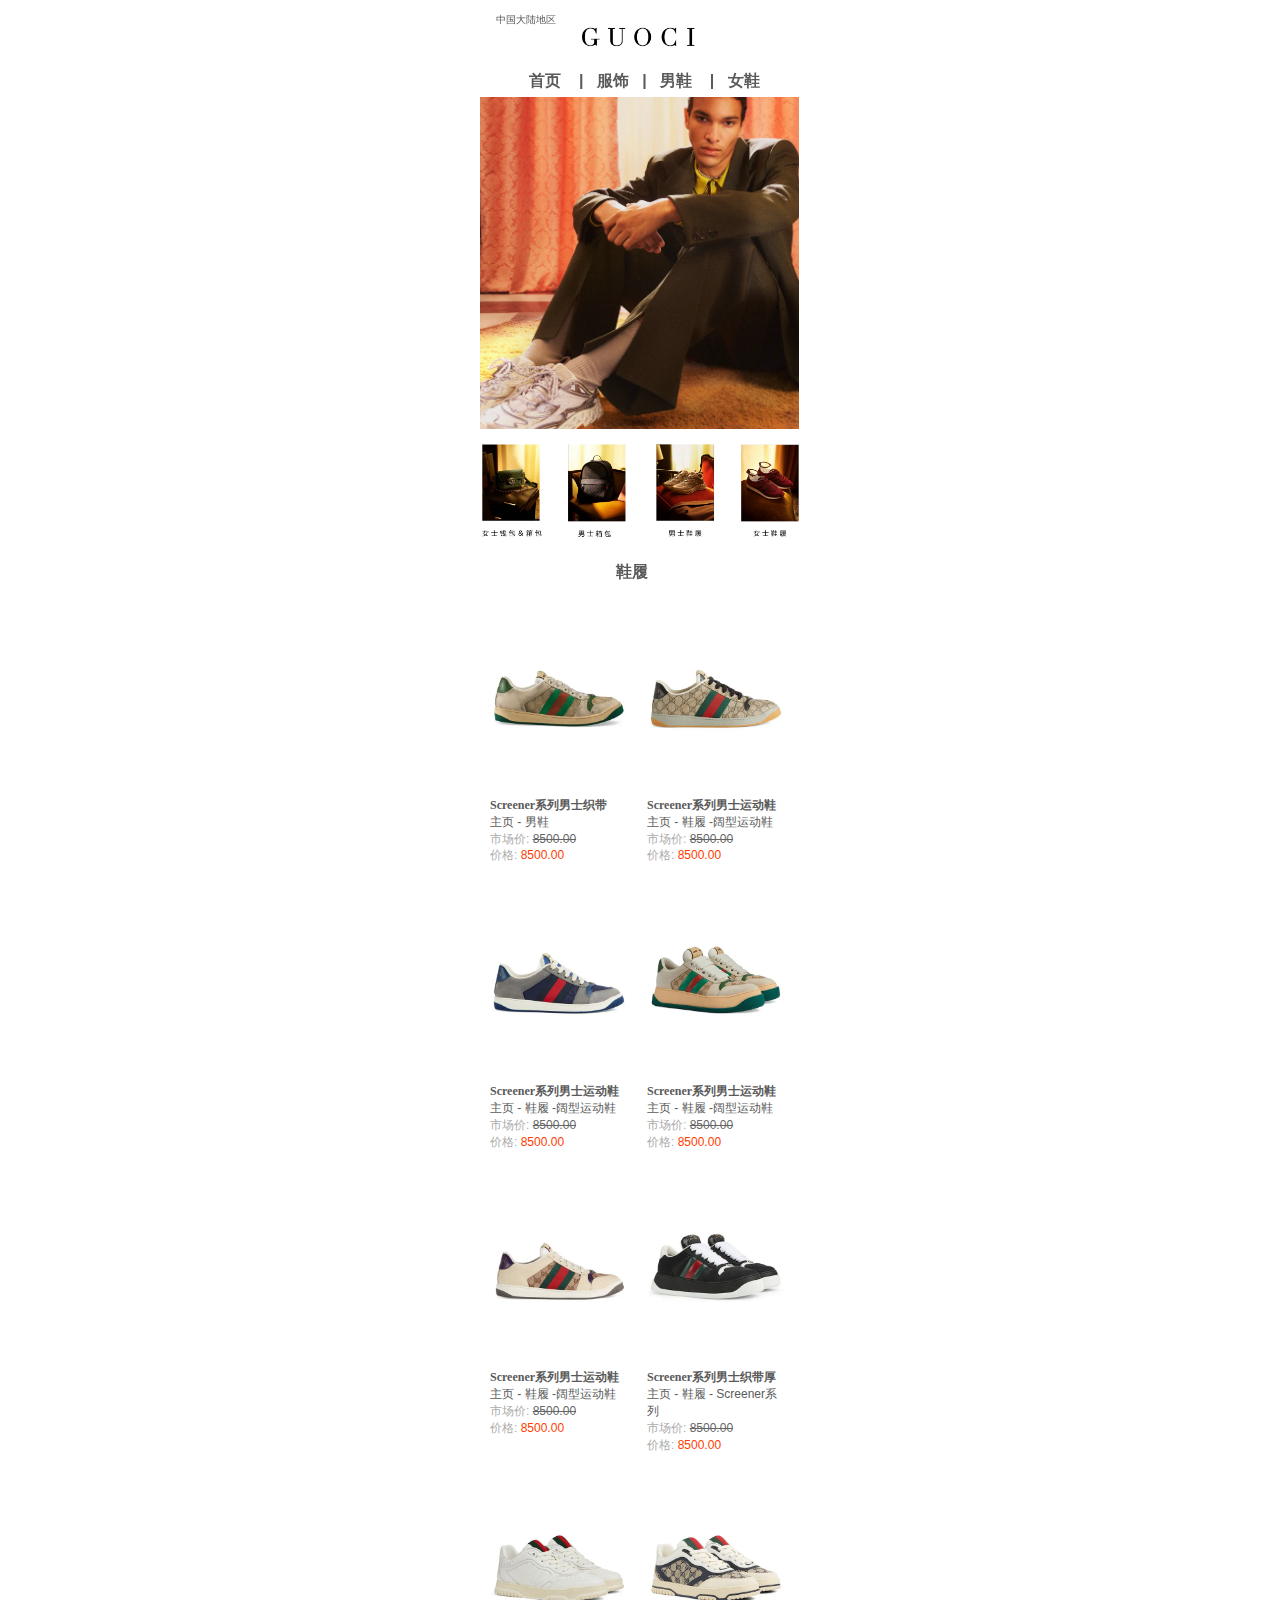
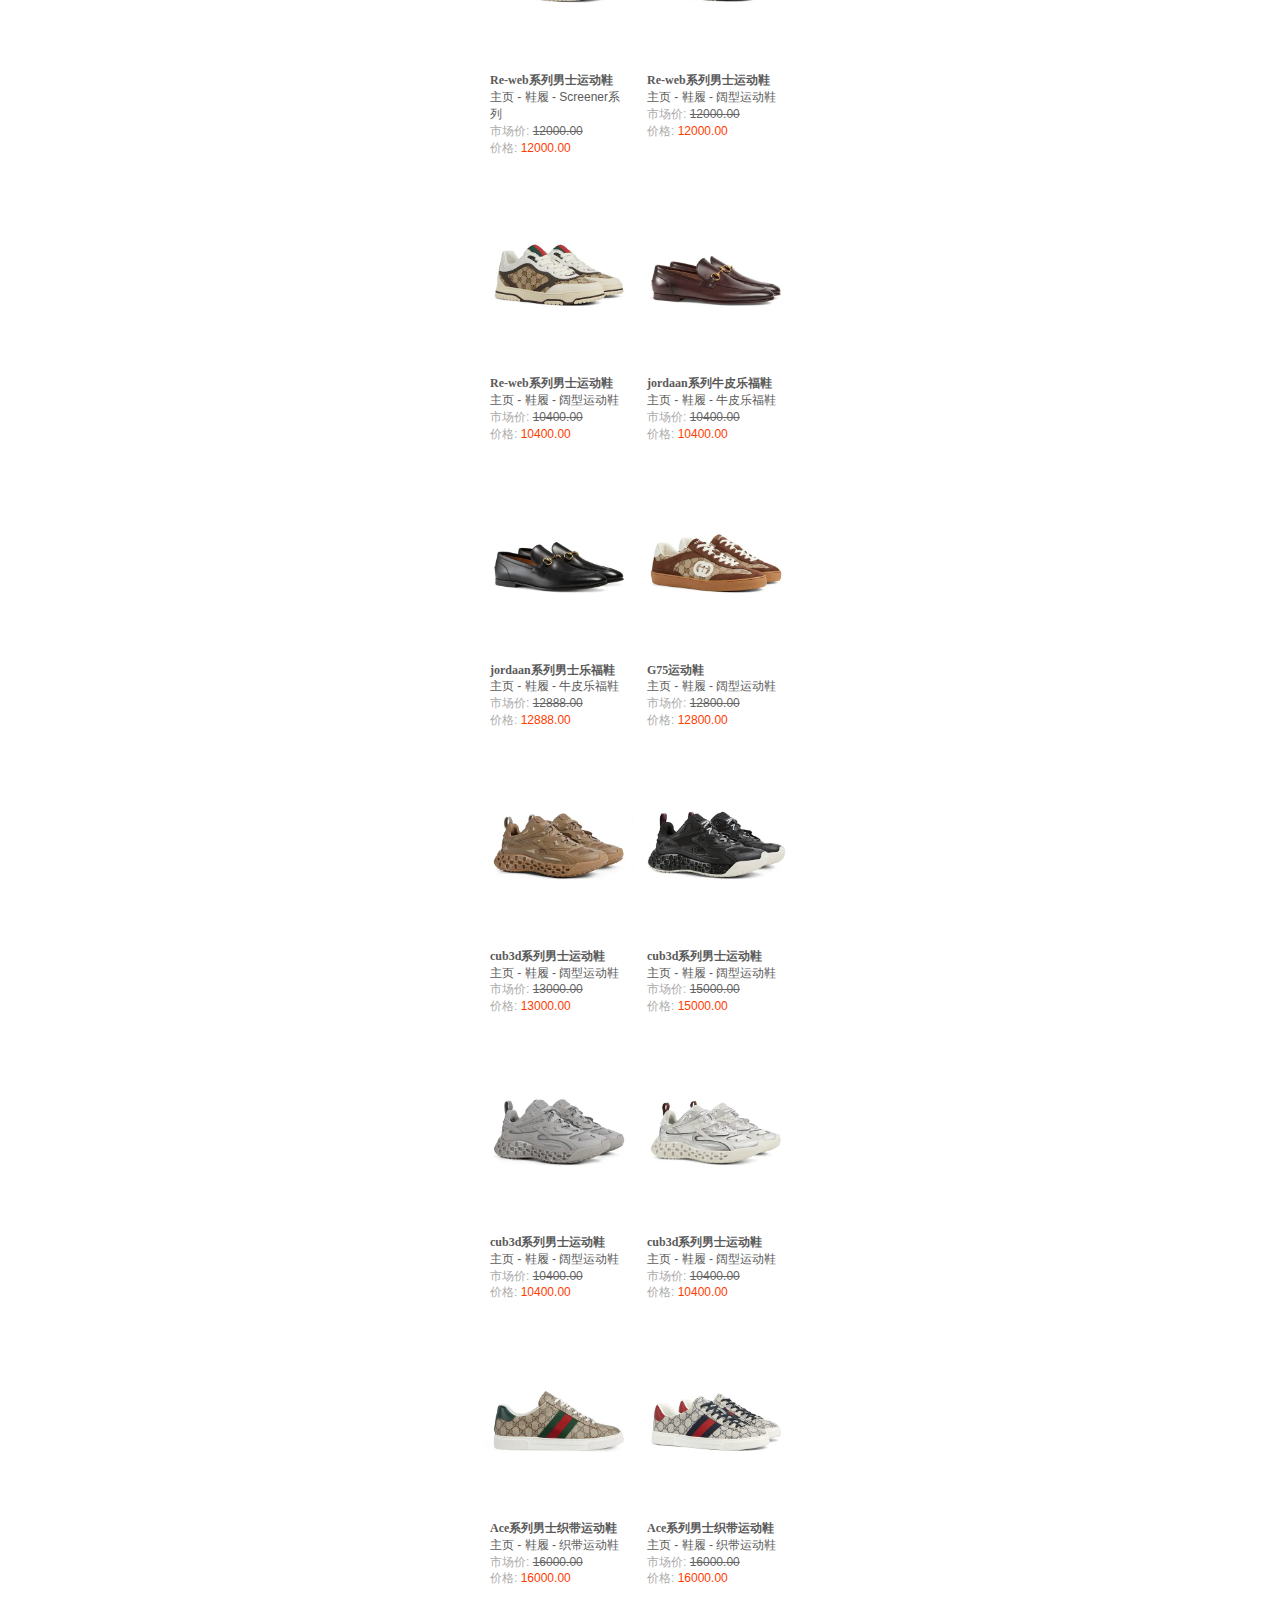
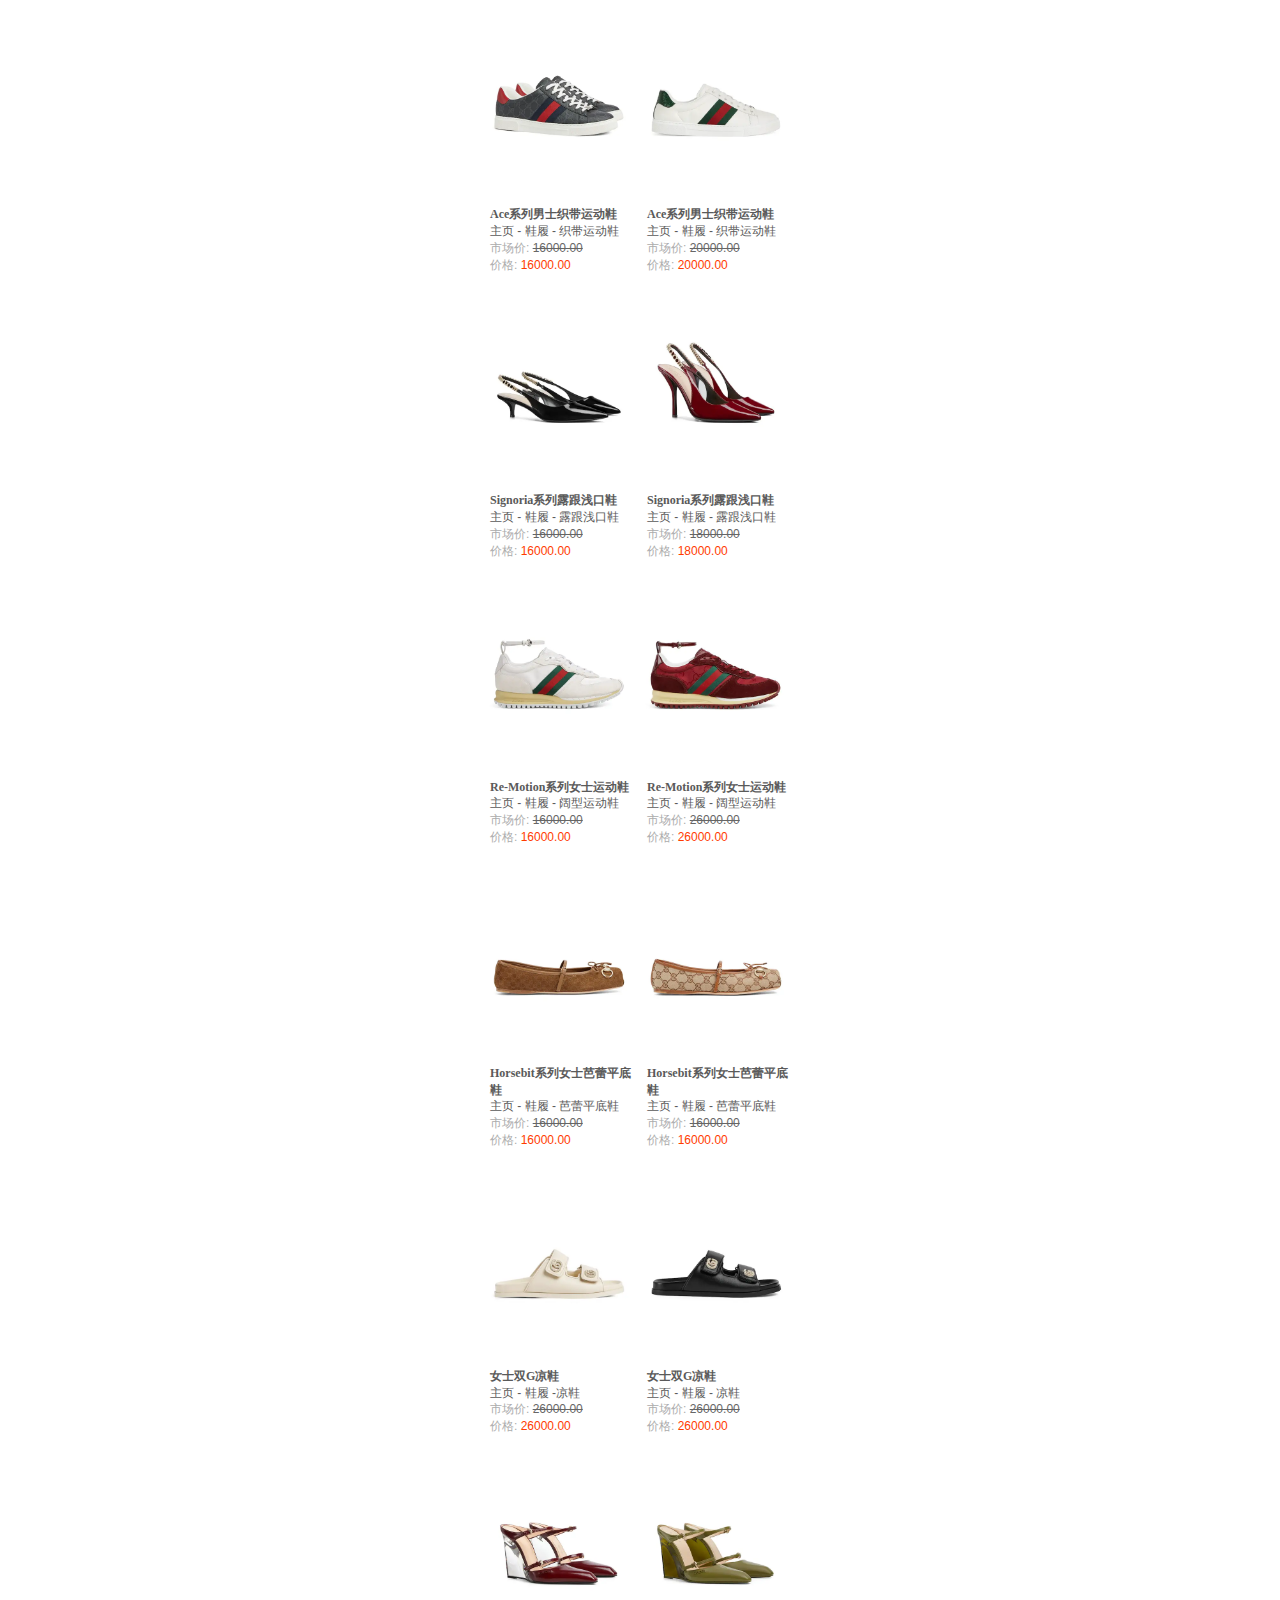
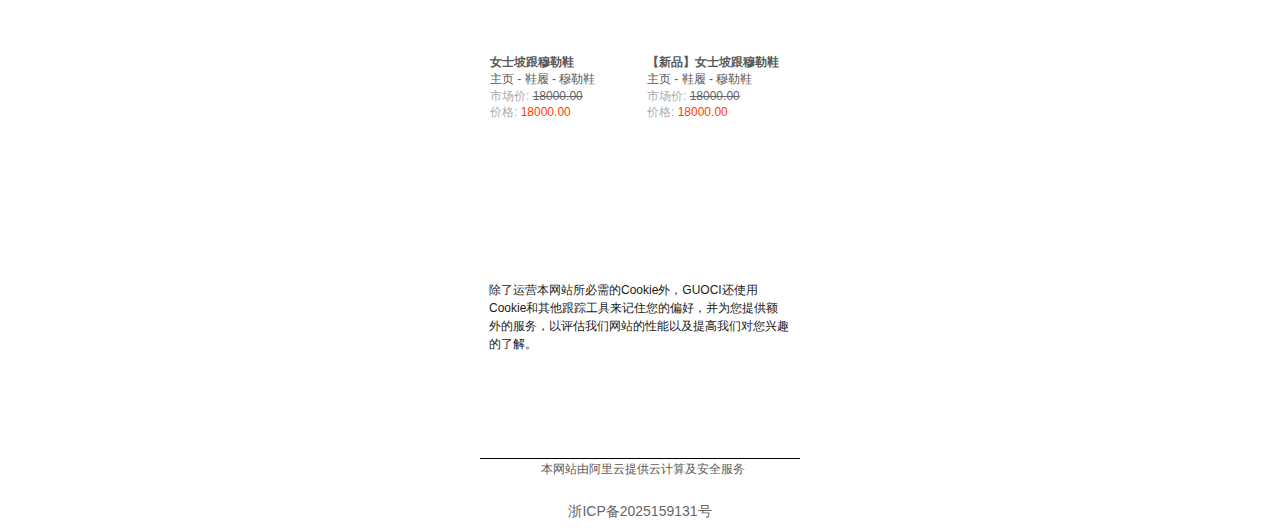
<file: index.html>
<!DOCTYPE html
    PUBLIC "-//W3C//DTD XHTML 1.0 Transitional//EN" "http://www.w3.org/TR/xhtml1/DTD/xhtml1-transitional.dtd">
<html xmlns="http://www.w3.org/1999/xhtml" lang="zh-Hans">

<head>
    <meta http-equiv="Content-Type" content="text/html; charset=utf-8" />
    <meta name="format-detection" content="telephone=no" />
    <meta http-equiv="Cache-Control" content="no-transform" />
    <meta http-equiv="Cache-Control" content="no-siteapp" />
    <title>Guoci</title>
    <meta name="keywords" content="网站关键字" />
    <meta name="description" content="网站描述" />
    <meta name="viewport" content="maximum-scale=5.0,minimum-scale=1.0,user-scalable=yes" />
    <meta name="apple-mobile-web-app-capable" content="yes" />
    <meta name="layoutmode" content="standard" />
    <meta name="apple-mobile-web-app-status-bar-style" content="black" />
    <meta name="renderer" content="webkit" />
    <link href="/css/mobile.css" rel="stylesheet" type="text/css" />
    <link href="/css/font.css" rel="stylesheet" type="text/css" />
    <link href="/css/iconfont.css" rel="stylesheet" type="text/css" />
    <link href="/css/media.css" rel="stylesheet" type="text/css" />
    <link href="/css/title.css" rel="stylesheet" type="text/css" />
    <style type="text/css">
        #scroll_container {
            overflow-x: hidden;
            overflow-y: hidden;
        }
    </style>
    <script language="javascript">
        if (typeof window.isHandheld == "undefined") {
            window.isHandheld = true
        }
    </script>
    <style type="text/css">
        .prop_rotate_angle sup,
        .prop_rotate_angle .posblk-deg {
            font-size: 11px;
            color: #CDCDCD;
            font-weight: normal;
            font-style: normal;
        }

        ins#qiao-wrap {
            height: 0;
        }

        #qiao-wrap {
            display: block;
        }
    </style>
</head>

<body>
    <input type="hidden" value="2" name="_user_level_val" />
    <div class="mloading-mask"
        style="background:#fff;left:0px;top:0px;position:fixed;height:100%;width:100%;z-index:10000;">
        <img src="/img/loading.gif" border="0"
            style="position:relative;left:45%;top:45%;transform:scale(1.0);-ms-transform:scale(1.0);-moz-transform:scale(1.0);-webkit-transform:scale(1.0);-o-transform:scale(1.0);transform-origin:0 0;-ms-transform-origin:0 0;-moz-transform-origin:0 0;-webkit-transform-origin:0 0;-o-transform-origin:0 0;" />
    </div>
    <script type="text/javascript" language="javascript" src="js/total.js"></script>
    <script type="text/javascript" language="javascript" src="js/init.js"></script>
    <script type="text/javascript" language="javascript">
        var webmodel = {};

        wp_pages_global_func($.extend({
            'isedit': '0',
            'islogin': '0',
            'domain': 'pro487dab2a',
            'p_rooturl': 'http://127.0.0.1',
            'punyurl': 'localhost',
            'static_rooturl': 'http://127.0.0.1',
            'interface_locale': "zh_CN",
            'dev_mode': "0",
            'getsession': ''
        }, {
            "phpsessionid": "",
            'p_rooturl': 'http://127.0.0.1',
            "punyurl": "localhost",
            "curr_locale": "zh_CN",
            "mscript_name": "mobile.",
            "converted": false
        }));
    </script>
    <div id="page_set_css"></div>
    <input type="hidden" id="page_id" name="page_id" value="1000001" rpid="1000001">
    <div id="scroll_container" class="scroll_contain" style="margin:0 auto;width:320px;">
        <div id="scroll_container_bg" style="">&nbsp;</div>
        <script>
            initScrollcontainerHeight();
        </script>
        <div id="canvas" style=" margin: 0 auto;width:320px;margin:0 0px;;height:4252px">
            <div id='layer5F7B7CBC98E0AC0448A4BFBD3325EF85' type='media' class='cstlayer'
                style='left: 35px; top: 7px; position: absolute; z-index: 100; width: 248px; height: 43px; ' mid=""
                deg='0'>
                <script>
                    create_pc_media_set_pic('layer5F7B7CBC98E0AC0448A4BFBD3325EF85', false);
                </script>
                <script>
                    layer_media_ready_func('layer5F7B7CBC98E0AC0448A4BFBD3325EF85');
                    $(function () {
                        layer_media_lazyload_func('layer5F7B7CBC98E0AC0448A4BFBD3325EF85', 0);
                    })
                </script>
            </div>
            <script>
                $('#layer5F7B7CBC98E0AC0448A4BFBD3325EF85').triggerHandler('layer_ready');
            </script>
            <div id='layer0A47AE285EA974B09775F4454A5E8E6C' type='media' class='cstlayer'
                style='left: 9px; top: 10px; position: absolute; z-index: 101; width: 282px; height: 58px; ' mid=""
                deg='0'>
                <script>
                    create_pc_media_set_pic('layer0A47AE285EA974B09775F4454A5E8E6C', false);
                </script>
                <div class="wp-media_content"
                    style="overflow: hidden; width: 282px; height: 58px; border-width: 0px; border-style: solid; padding: 0px;"
                    type="0">
                    <div class="img_over picture_amplification"
                        style='overflow: hidden; border-color: transparent; border-width: 0px; position: relative; width: 282px; height: 58px;'>
                        <a class="media_link" href="/index.html" style="display:inline-block;">
                            <img onerror="set_thumb_layer0A47AE285EA974B09775F4454A5E8E6C(this);"
                                onload="set_thumb_layer0A47AE285EA974B09775F4454A5E8E6C(this);"
                                id="wp-media-image_layer0A47AE285EA974B09775F4454A5E8E6C" src="/img/logo.png"
                                type="zoom" class="paragraph_image " data-id="2"
                                style="width: 282px; height: auto; top: -41px; left: 10px; position: relative;;display:none;" />
                        </a>
                    </div>
                </div>
                <script>
                    layer_media_ready_func('layer0A47AE285EA974B09775F4454A5E8E6C');
                    $(function () {
                        layer_media_lazyload_func('layer0A47AE285EA974B09775F4454A5E8E6C', 0);
                    })
                </script>
            </div>
            <script>
                $('#layer0A47AE285EA974B09775F4454A5E8E6C').data('wopop_imgeffects', {
                    "effect": "effect.fade",
                    "effectrole": "content",
                    "duration": "350",
                    "titledesc": "\u67e5\u770b\u66f4\u591a",
                    "top": 220,
                    "font-family": "microsoft yahei",
                    "font-size": 12,
                    "color": "#ffffff",
                    "font-weight": "normal",
                    "text-decoration": "none",
                    "text-align": "center",
                    "contentdesc": "",
                    "ctop": "20",
                    "cfont-family": "microsoft yahei",
                    "cfont-size": 12,
                    "ccolor": "#666666",
                    "cfont-weight": "normal",
                    "ctext-decoration": "none",
                    "ctext-align": "center",
                    "popcolor": "#000000",
                    "opacity": 16,
                    "type": "media",
                    "delay": 0,
                    "loop": 0,
                    "loop_infinite": 0,
                    "dshow": true,
                    "dset": {
                        "effect": "effect.noeffect",
                        "effectrole": "dantu",
                        "duration": "350"
                    }
                });
                $('#layer0A47AE285EA974B09775F4454A5E8E6C').triggerHandler('layer_ready');
            </script>
            <div id='layerA3BC1D990655A7A4559A8AEF9F57F58E' type='title' class='cstlayer'
                style='left: 16px; top: 12px; position: absolute; z-index: 102; width: 70px; height: 21px; ' mid=""
                deg='0'>
                <meta content="telephone=no" name="format-detection">
                <!-- nav是防止在安卓UC浏览器里面字体变大添加的 -->
                <nav>
                    <div class="wp-title_content "
                        style="overflow-wrap: break-word; padding: 0px; border-color: transparent; border-width: 0px; height: 21px; width: 70px;">
                        <p>
                            <span style="font-size: 10px;">中国大陆地区 &nbsp;&nbsp;&nbsp;</span>
                        </p>
                    </div>
                </nav>
            </div>
            <script>
                $('#layerA3BC1D990655A7A4559A8AEF9F57F58E').triggerHandler('layer_ready');
            </script>
            <div id='layerC8EB64D7FC7F01D9B3D02E209499C3B2' type='title' class='cstlayer'
                style='left: 6px; top: 69px; position: absolute; z-index: 107; width: 314px; height: 38px; transform: rotate(0deg); transform-origin: 0px 0px; '
                mid="" deg='0'>
                <meta content="telephone=no" name="format-detection">
                <!-- nav是防止在安卓UC浏览器里面字体变大添加的 -->
                <nav>
                    <div class="wp-title_content "
                        style="overflow-wrap: break-word; padding: 0px; border-color: transparent; border-width: 0px; height: 38px; width: 314px; display: block; font-size: 12px;">
                        <p>
                            <span style="font-size: 30px; font-family: 微软雅黑;"></span>
                        </p>
                        <p>
                            <strong>
                                <span style="font-size: 16px; position: absolute; left: 30px;">&nbsp;&nbsp;&nbsp;首页
                                    &nbsp;&nbsp;&nbsp;|&nbsp;&nbsp;&nbsp;服饰 &nbsp;&nbsp;|&nbsp;&nbsp;&nbsp;男鞋
                                    &nbsp;&nbsp;&nbsp;|&nbsp;&nbsp;&nbsp;女鞋 &nbsp;</span>
                            </strong>
                            &nbsp;&nbsp;
                        </p>
                        <p>
                            <span style="font-size: 30px; font-family: 微软雅黑;"></span>
                            <br>
                        </p>
                        <p>
                            <span style="font-size: 30px; font-family: 微软雅黑;"></span>
                            <br>
                        </p>
                    </div>
                </nav>
            </div>
            <script>
                $('#layerC8EB64D7FC7F01D9B3D02E209499C3B2').triggerHandler('layer_ready');
            </script>
            <div id='layerC3FCB0973D03BE4BB71A7FF21ABF6714' type='media' class='cstlayer'
                style='left: 0px; top: 97px; position: absolute; z-index: 103; width: 319px; height: 332px; display: block;display:block; '
                mid="" deg='0'>
                <script>
                    create_pc_media_set_pic('layerC3FCB0973D03BE4BB71A7FF21ABF6714', false);
                </script>
                <div class="wp-media_content"
                    style="overflow: hidden; width: 319px; height: 332px; border-width: 0px; border-style: solid; padding: 0px;"
                    type="0">
                    <div class="img_over picture_amplification"
                        style='overflow: hidden; border-color: transparent; border-width: 0px; width: 319px; height: 332px;'>
                        <img onerror="set_thumb_layerC3FCB0973D03BE4BB71A7FF21ABF6714(this);"
                            onload="set_thumb_layerC3FCB0973D03BE4BB71A7FF21ABF6714(this);"
                            id="wp-media-image_layerC3FCB0973D03BE4BB71A7FF21ABF6714" src="/img/homeImg.webp"
                            type="zoom" class="paragraph_image " data-id="2"
                            style="width: auto; height: 332px; top: 0px; left: -200px; position: relative;;display:none;"
                            alt="javascript:;" title="javascript:;" />
                    </div>
                </div>
                <script>
                    layer_media_ready_func('layerC3FCB0973D03BE4BB71A7FF21ABF6714');
                    $(function () {
                        layer_media_lazyload_func('layerC3FCB0973D03BE4BB71A7FF21ABF6714', 0);
                    })
                </script>
            </div>
            <script>
                $('#layerC3FCB0973D03BE4BB71A7FF21ABF6714').data('wopop_effects', {
                    "effect": "big2small",
                    "delay": 0,
                    "duration": 1.2,
                    "loop": 0,
                    "loop_infinite": "0",
                    "zoom": 2
                });
                $('#layerC3FCB0973D03BE4BB71A7FF21ABF6714').triggerHandler('layer_ready');
            </script>
            <div id='layer5DE1194C23E7CE513014C7DB9F74FC6C' type='media' class='cstlayer'
                style='left: 0px; top: 431px; position: absolute; z-index: 105; width: 319px; height: 123px; ' mid=""
                deg='0'>
                <script>
                    create_pc_media_set_pic('layer5DE1194C23E7CE513014C7DB9F74FC6C', false);
                </script>
                <div class="wp-media_content"
                    style="overflow: hidden; width: 319px; height: 123px; border-width: 0px; border-style: solid; padding: 0px;"
                    type="0">
                    <div class="img_over picture_amplification"
                        style='overflow: hidden; border-color: transparent; border-width: 0px; width: 319px; height: 123px;'>
                        <a class="media_link" style="display:inline-block;">
                            <img onerror="set_thumb_layer5DE1194C23E7CE513014C7DB9F74FC6C(this);"
                                onload="set_thumb_layer5DE1194C23E7CE513014C7DB9F74FC6C(this);"
                                id="wp-media-image_layer5DE1194C23E7CE513014C7DB9F74FC6C"
                                src="/img/navImg.jpg" type="zoom"
                                class="paragraph_image " data-id="2"
                                style="width: auto; height: 123px; top: 0px; left: -8px; position: relative;;display:block;" />
                        </a>
                    </div>
                </div>
                <script>
                    layer_media_ready_func('layer5DE1194C23E7CE513014C7DB9F74FC6C');
                    $(function () {
                        layer_media_lazyload_func('layer5DE1194C23E7CE513014C7DB9F74FC6C', 0);
                    })
                </script>
            </div>
            <script>
                $('#layer5DE1194C23E7CE513014C7DB9F74FC6C').triggerHandler('layer_ready');
            </script>
            <div id='layerA7CD0C736EC5AE77694821DB05519666' type='title' class='cstlayer'
                style='left: 132px; top: 560px; position: absolute; z-index: 106; width: 145px; height: 45px; transform: rotate(0deg); transform-origin: 0px 0px; '
                mid="" deg='0'>
                <meta content="telephone=no" name="format-detection">
                <!-- nav是防止在安卓UC浏览器里面字体变大添加的 -->
                <nav>
                    <div class="wp-title_content "
                        style="overflow-wrap: break-word; padding: 0px; border-color: transparent; border-width: 0px; height: 45px; width: 145px;">
                        <p>
                            <strong>
                                <span style="font-family: SimHei;">&nbsp;鞋履</span>
                            </strong>
                            <strong>
                                <span style="font-family: SimHei;"></span>
                            </strong>
                        </p>
                    </div>
                </nav>
            </div>
            <script>
                $('#layerA7CD0C736EC5AE77694821DB05519666').triggerHandler('layer_ready');
            </script>
            <div id='layer5AAD396DAE384A8E147E59CFC3087579' type='product_list' class='cstlayer'
                style='left: 4px; top: 589px; position: absolute; z-index: 104; width: 316px; height: 3462px; ' mid=""
                deg='0'>
                <script language="javascript">
                    $(window).load(function () {
                        wp_heightAdapt($('#layer5AAD396DAE384A8E147E59CFC3087579'));
                        window.scroll_container_adjust();
                        var oriheight = $('#layer5AAD396DAE384A8E147E59CFC3087579').data('oriheight');
                        if (oriheight && $('#layer5AAD396DAE384A8E147E59CFC3087579').height() - oriheight > 150) {
                            setTimeout(function () {
                                wp_heightAdapt($('#layer5AAD396DAE384A8E147E59CFC3087579'));
                                window.scroll_container_adjust();
                            }, 1000)
                        }
                    });
                    var loop = 0
                        , imgharr = [];
                    var layer5AAD396DAE384A8E147E59CFC3087579_imgels = [];
                    function set_thumb_layer5AAD396DAE384A8E147E59CFC3087579(obj) {
                        var callback = function (img) {
                            img.fadeIn('slow', function () {
                                img.data('is_loading', true).closest('.img,.wp-new-product-style-01-left').children('.imgloading').remove();
                                imgharr.push(img.height());
                                loop++;
                                layer5AAD396DAE384A8E147E59CFC3087579_imgels.push(img)
                                $(function () {
                                    $(img).closest('.cstlayer').trigger('fixliheight');
                                })
                            });
                            var noimg = false;
                            $('#layer5AAD396DAE384A8E147E59CFC3087579 img.img_lazy_load').each(function () {
                                if ($(this).attr('data-original') != $(this).prop('src'))
                                    noimg = true;
                            })
                            if (!noimg) {
                                var scrollt = $(window).scrollTop();
                                var deferred = $('#layer5AAD396DAE384A8E147E59CFC3087579').data('deferred');
                                $.when(deferred).done(function () {

                                    var layerid = 'layer5AAD396DAE384A8E147E59CFC3087579';
                                    var this_dom = $('#' + layerid);
                                    this_dom.find(".wp-pager_link").css({
                                        'position': 'relative',
                                        'bottom': 'auto',
                                        'width': '100%'
                                    });
                                    wp_heightAdapt(this_dom);
                                    var cheight = this_dom.find(".wp-product_content").height();
                                    var oulheight = this_dom.find(".product_list-" + layerid).height();
                                    var olkheight = this_dom.find(".wp-pager_link").outerHeight();
                                    if (cheight > oulheight + olkheight) {
                                        this_dom.find(".wp-pager_link").css({
                                            'position': 'absolute',
                                            'bottom': '0px',
                                            'width': '100%'
                                        })
                                    }

                                    $(window).scrollTop(scrollt);
                                    var ua = /micromessenger/i.test(navigator.userAgent.toLowerCase());
                                    if (ua && !$('#layer5AAD396DAE384A8E147E59CFC3087579').data('_pager_delay_scroll_')) {
                                        var index = 0;
                                        var func = function () {
                                            if ($('#layer5AAD396DAE384A8E147E59CFC3087579').data('_pager_delay_scroll_'))
                                                return;
                                            var scrollt2 = $(window).scrollTop();
                                            if (scrollt2 == 0) {
                                                $(window).scrollTop(scrollt);
                                            } else {
                                                if (index < 5)
                                                    setTimeout(func, 300);
                                                index += 1;
                                            }
                                        }
                                        func();
                                    }
                                })
                            }
                            $(function () {
                                $(img).closest('.cstlayer').trigger('fixliheight');
                            })
                        }
                        $(obj).each(function () {
                            var img = $(this);
                            callback(img);
                        });
                    }
                    $('#layer5AAD396DAE384A8E147E59CFC3087579').data('not_need_heightadapt', true);

                    $(function () {
                        var len = $('#layer5AAD396DAE384A8E147E59CFC3087579 img.img_lazy_load').length;
                        if (len) {
                            $('#layer5AAD396DAE384A8E147E59CFC3087579').data('not_need_heightadapt', true);
                        }
                        $(window).load(function () {
                            var curLayer = $('#' + "layer5AAD396DAE384A8E147E59CFC3087579");
                            var $tmpnode = curLayer.find('li > .img');
                            var maxh = -1;
                            var alleqs = true;
                            if (curLayer.data('img_h_auto'))
                                $tmpnode.css('height', 'auto');
                            // bug-11543
                            var times = 20;
                            var func = function () {
                                var isNodeHZero = false;
                                $tmpnode.each(function () {
                                    var nodeh = $(this).height();
                                    // 防止出现获取图片高度为0的情况
                                    if (nodeh == 0 && times > 0) {
                                        isNodeHZero = true;
                                        times--;
                                        return false;
                                    }
                                    if (maxh > 0) {
                                        if (nodeh != maxh)
                                            alleqs = false;
                                        if (nodeh > maxh)
                                            maxh = nodeh;
                                    } else {
                                        maxh = nodeh;
                                    }
                                })
                                if (isNodeHZero) {
                                    setTimeout(func, 100);
                                    return;
                                }
                                if (!alleqs) {
                                    curLayer.data('img_h_auto', true);
                                    var lastlioffset = $($tmpnode[0]).closest('li').offset();
                                    if (lastlioffset && lastlioffset.top != null)
                                        lastlioffset = lastlioffset.top;
                                    else
                                        return;
                                    var splitsimgs = [];
                                    var curimgs = [];
                                    $tmpnode.each(function () {
                                        var curTop = $(this).closest('li').offset().top;
                                        if (Math.abs(curTop - lastlioffset) < 10) {
                                            curimgs.push($(this));
                                        } else {
                                            splitsimgs.push(curimgs);
                                            curimgs = [$(this)];
                                            lastlioffset = curTop;
                                        }
                                    });
                                    if (curimgs.length > 0)
                                        splitsimgs.push(curimgs);
                                    for (var i = 0; i < splitsimgs.length; i++) {
                                        var curimgs = splitsimgs[i];
                                        if (curimgs.length <= 1)
                                            continue;
                                        var maxh = -1;
                                        for (var j = 0; j < curimgs.length; j++) {
                                            if (curimgs[j].height() > maxh)
                                                maxh = curimgs[j].height();
                                        }
                                        for (var j = 0; j < curimgs.length; j++) {
                                            curimgs[j].css('height', maxh);
                                            var theimg = curimgs[j].find('img');
                                            if (theimg.height() < maxh) {
                                                theimg.css('margin-top', (parseInt((maxh - theimg.height()) / 2) || 0) + 'px');
                                            }
                                        }
                                    }
                                }
                            }
                            func();
                        })
                    })
                    if ("01" === "01" || "01" === "02") {
                        $('#layer5AAD396DAE384A8E147E59CFC3087579').data('deferred', $.Deferred());
                        setTimeout(function () {
                            var defer = $('#layer5AAD396DAE384A8E147E59CFC3087579').data('deferred');
                            defer.resolve();
                        }, 2000);
                        $('#layer5AAD396DAE384A8E147E59CFC3087579').layer_ready(function () {
                            var maxliheight = 0
                                , tmplayerid = "#layer5AAD396DAE384A8E147E59CFC3087579";
                            if (tmplayerid.length == 1)
                                return;
                            var $tmpnode = $(tmplayerid + ' li > .wp-new-article-style-c');
                            $('#layer5AAD396DAE384A8E147E59CFC3087579').find('.wp-new-ar-pro-style-description').each(function () {
                                if ($(this).find('textarea').length) {
                                    $(this).html($(this).find('textarea').val());
                                }
                            })
                            maxliheight = Math.max.apply(null, $tmpnode.map(function () {
                                return $(this).outerHeight();
                            }).toArray());
                            var productStyle = "01";
                            if (maxliheight && productStyle != '01')
                                $tmpnode.height(maxliheight);
                            // 右间距 2014/03/17
                            $(tmplayerid).bind("fixedmarginright", function (e, margin) {
                                var $target = $(this)
                                    , $li = $target.find('li.wp-new-article-style_lis');
                                if (margin != undefined)
                                    $li.css("margin-right", margin + 'px');
                                var $first = $li.filter(':first')
                                    , liwidth = $first.width()
                                    , mgnright = $._parseFloat($first.css("marginRight"))
                                    , maxwidth = $target.children('.wp-product_list_content').width()
                                    , maxcols = Math.floor(maxwidth / (liwidth + mgnright));
                                if (maxwidth >= maxcols * (liwidth + mgnright) + liwidth)
                                    maxcols += 1;
                                for (var i = 1, licnt = $li.length; i <= licnt; i++) {
                                    if (i % maxcols != 0)
                                        continue;
                                    if ((maxcols == 1) && (2 * liwidth <= maxwidth))
                                        continue;
                                    $li.filter(':eq(' + (i - 1) + ')').css("margin-right", '0');
                                }
                                var defer = $('#layer5AAD396DAE384A8E147E59CFC3087579').data('deferred');
                                defer.resolve();
                                $curlayer = $li = null;
                            });
                            var tmptimer = setTimeout(function () {
                                $(tmplayerid).triggerHandler("fixedmarginright");
                                clearTimeout(tmptimer);
                                tmplayerid = null;
                            }, 100);
                            // <<End
                            $tmpnode = null;
                        });
                    }
                </script>
                <div class="wp-product_content wp-product_list_content"
                    style="border-color: transparent; border-width: 0px; overflow: hidden; width: 316px; height: 3462px; border-style: solid; padding: 0px;">
                    <div skin="01" class="wp-product_css wp-product_list_css" style="display:block;">
                        <script type="text/javascript"></script>
                        <style type="text/css">
                            @CHARSET UTF-8;

                            .product_list-layer5AAD396DAE384A8E147E59CFC3087579 A:link {
                                text-decoration: none;
                                color: #5a5a5a;
                            }

                            .product_list-layer5AAD396DAE384A8E147E59CFC3087579 A:visited {
                                text-decoration: none;
                                color: #5a5a5a;
                            }

                            .product_list-layer5AAD396DAE384A8E147E59CFC3087579 A:hover {
                                text-decoration: none;
                                color: #0064d4;
                            }

                            .product_list-layer5AAD396DAE384A8E147E59CFC3087579 span.category a,
                            span.category a:visited {
                                color: #0064d4;
                                margin-right: 5px;
                            }

                            .product_list-layer5AAD396DAE384A8E147E59CFC3087579 span.category a:hover {
                                color: #2c90ff;
                            }

                            .product_list-layer5AAD396DAE384A8E147E59CFC3087579 p.wp-new-ar-pro-style-price {
                                color: #acacac;
                            }

                            .product_list-layer5AAD396DAE384A8E147E59CFC3087579 p.wp-new-ar-pro-style-price span.price_f {
                                color: #ff3c00;
                            }

                            .product_list-layer5AAD396DAE384A8E147E59CFC3087579 p.wp-new-ar-pro-style-price span.list_price_f {
                                text-decoration: line-through;
                                color: #666;
                            }

                            .product_list-layer5AAD396DAE384A8E147E59CFC3087579 p.wp-new-ar-pro-style-sales label.sales_f_title {
                                color: #acacac;
                            }

                            .product_list-layer5AAD396DAE384A8E147E59CFC3087579 p.wp-new-ar-pro-style-sales span.sales_f_salesvolume {
                                color: #666;
                            }

                            .product_list-layer5AAD396DAE384A8E147E59CFC3087579 ul {
                                display: flex;
                                align-items: stretch;
                                flex-wrap: wrap;
                            }

                            .product_list-layer5AAD396DAE384A8E147E59CFC3087579 ul li {
                                width: 130px;
                                overflow: auto;
                                zoom: 1;
                                overflow-x: hidden;
                                overflow-y: hidden;
                                line-height: 140%;
                                margin-right: 10px;
                                margin-bottom: 10px;
                            }

                            .product_list-layer5AAD396DAE384A8E147E59CFC3087579 ul li div.wp-new-article-style-c {
                                padding: 0 3px 0 6px;
                            }

                            .product_list-layer5AAD396DAE384A8E147E59CFC3087579 ul li div.img {
                                height: 87px;
                                width: 130px;
                                margin-bottom: 8px;
                                overflow: hidden;
                                position: relative;
                            }

                            .product_list-layer5AAD396DAE384A8E147E59CFC3087579 ul li p.title {
                                font-size: 12px;
                                font-weight: bold;
                                word-wrap: break-word;
                            }

                            .product_list-layer5AAD396DAE384A8E147E59CFC3087579 ul li p.time {
                                font-size: 11px;
                                color: #929292;
                                margin-bottom: 3px;
                            }

                            .product_list-layer5AAD396DAE384A8E147E59CFC3087579 ul li p.abstract {
                                height: 30px;
                                line-height: 130%;
                                overflow: hidden;
                            }

                            .product_list-layer5AAD396DAE384A8E147E59CFC3087579 p.wp-new-ar-pro-style-price label.price_f_title {
                                line-height: 140%;
                            }

                            .product_list-layer5AAD396DAE384A8E147E59CFC3087579 p.wp-new-ar-pro-style-price span.list_price_f {
                                text-decoration: line-through;
                                color: #666;
                            }

                            .product_list-layer5AAD396DAE384A8E147E59CFC3087579 p.wp-new-ar-pro-style-price label.list_price_f_title {
                                line-height: 140%;
                            }

                            .product_list-layer5AAD396DAE384A8E147E59CFC3087579 .wp-new-ar-pro-style-description {
                                font-size: 12px;
                                display: inline-block;
                                line-height: 140%;
                                overflow: hidden;
                            }

                            .product_list-layer5AAD396DAE384A8E147E59CFC3087579 .product_list_more {
                                text-align: right;
                                clear: both;
                                margin-right: 3px;
                                padding-top: 2px;
                                padding-bottom: 4px;
                            }

                            .product_list-layer5AAD396DAE384A8E147E59CFC3087579 .wp-pager_link {
                                clear: both;
                            }

                            .product_list-layer5AAD396DAE384A8E147E59CFC3087579 ul li div.imgloading {
                                position: absolute;
                                left: 0;
                                top: 0;
                                background: none;
                                border: 0px;
                            }

                            .product_list-layer5AAD396DAE384A8E147E59CFC3087579 p.title>a {
                                font-family: Microsoft YaHei;
                                font-size: 12px;
                                line-height: 140%;
                            }

                            .product_list-layer5AAD396DAE384A8E147E59CFC3087579 span.category a {
                                color: #434343;
                                line-height: 140%;
                            }

                            .product_list-layer5AAD396DAE384A8E147E59CFC3087579 .sales_f_title,
                            .sales_f_salesvolume {
                                display: none;
                            }

                            .product_list-layer5AAD396DAE384A8E147E59CFC3087579 .wp-new-ar-pro-style-description {
                                display: none;
                                line-height: 140%;
                            }

                            #layer5AAD396DAE384A8E147E59CFC3087579 .showprec {
                                display: inline;
                            }

                            #layer5AAD396DAE384A8E147E59CFC3087579 .prdfgf-border-line {
                                border-bottom: px;
                            }

                            #layer5AAD396DAE384A8E147E59CFC3087579 li.wp-new-article-style_lis {
                                padding: 0px;
                                border: none;
                            }
                        </style>
                    </div>
                    <div class="product_list-layer5AAD396DAE384A8E147E59CFC3087579" style="overflow:hidden;">
                        <ul id="productList"></ul>
                        <style>
                            <!-- #layer5AAD396DAE384A8E147E59CFC3087579 .wp-new-article-style_lis: hover {
                            }

                            #layer5AAD396DAE384A8E147E59CFC3087579 .wp-new-article-style_lis {}
                            -->
                        </style>
                    </div>
                    <div class="product_list_save_itemList" discount_price_txt="价格:" market_price_txt="市场价:"
                        sales_txt="销量:" openCategoryUrl="0" openMoreUrl="0" openDetailUrl="0" pagerstyle="style5/skin1"
                        pagernum="每页显示产品数" pageralign="right" pageskip="1" pageop="0" pagepar="p_product_list"
                        morealign="left" showpager="0" productCategroies="All" linkCategoryUrl="1000005"
                        linkMoreUrl="1000005" isShowMore="No" linkDetailUrl="1000006" isShowDots="No" introWordNum="All"
                        titleWordNum="All" listNum="30" productStyle="01" getParamCategoryId="empty" imgwnode="150"
                        imghnode="200" sortType="default" sortValue="desc" productTags="" showmembergood="off"
                        style="display:none;"></div>
                </div>
            </div>
            <script>
                $('#layer5AAD396DAE384A8E147E59CFC3087579').triggerHandler('layer_ready');
            </script>
            <div id='layer261206486D867ABCC64EC531A28F8F50' type='title' class='cstlayer'
                style='left: 9px; top: 4200px; position: absolute; z-index: 108; width: 300px; height: 163px; ' mid=""
                deg='0'>
                <meta content="telephone=no" name="format-detection">
                <!-- nav是防止在安卓UC浏览器里面字体变大添加的 -->
                <nav>
                    <div class="wp-title_content "
                        style="overflow-wrap: break-word; padding: 0px; border-color: transparent; border-width: 0px; height: 163px; width: 300px;">
                        <p>
                            <span
                                style="color: rgb(26, 25, 25); font-family: HelveticaNeue-Light, &quot;PingFang SC&quot;, MicrosoftYaHeiUI, &quot;Microsoft Yahei&quot;, Arial, sans-serif; font-size: 12px; background-color: rgb(255, 255, 255);">除了运营本网站所必需的Cookie外，GUOCI还使用Cookie和其他跟踪工具来记住您的偏好，并为您提供额外的服务，以评估我们网站的性能以及提高我们对您兴趣的了解。</span>
                        </p>
                    </div>
                </nav>
            </div>
            <script>
                $('#layer261206486D867ABCC64EC531A28F8F50').triggerHandler('layer_ready');
            </script>
        </div>
        <div id="site_footer" style="width:1100px;position:absolute;height:15px;z-index:500;margin-top:0px">
            <div id="footer_content" class="full_content"
                style="width:1100px; position:absolute;left:0;top:0;margin-left: 0px;background-position:left center;background-attachment:scroll;height:15px;">
                <div class="fullcontent_opacity"
                    style="width: 100%;height: 100%;position: absolute;left: 0;right: 0;top: 0;"></div>
            </div>
        </div>
        <!--//wp-mobile_navigate end-->
        <div id="footer_ads" style="width:100%;height:34px;border-top:1px solid #000;position: absolute;z-index:501;">
            <a class="footer_ads_link" target="_blank">
                <span class="footer_ads_text"
                    style="display:flex;align-items:center;justify-content:center;margin-top:2px;">
                    <span style="margin-left:5px;color:#5a5a5a;">本网站由阿里云提供云计算及安全服务</span>
                </span>
            </a>
        </div>
    </div>
    <div style="text-align: center; font-size: 14px; padding: 10px;">
        <a href="https://beian.miit.gov.cn" target="_blank" style="color: #666; text-decoration: none;">
            浙ICP备2025159131号
        </a>
    </div>

    <script type="text/javascript">
        var b;

        $._wp_previewimgmode = false;
        doc_end_exec();
        if ($._wp_previewimgmode) {
            $('.cstlayer img.img_lazy_load').trigger('appear');
        }
    </script>
    <script>
        function wx_open_login_dialog(func) {
            func(true);
        }
    </script>
    <script>
        wopop_navigator_standalone_func();
    </script>

    <!-- 引入产品数据和渲染代码 -->
    <script src="js/productData.js"></script>
</body>

</html>
</file>
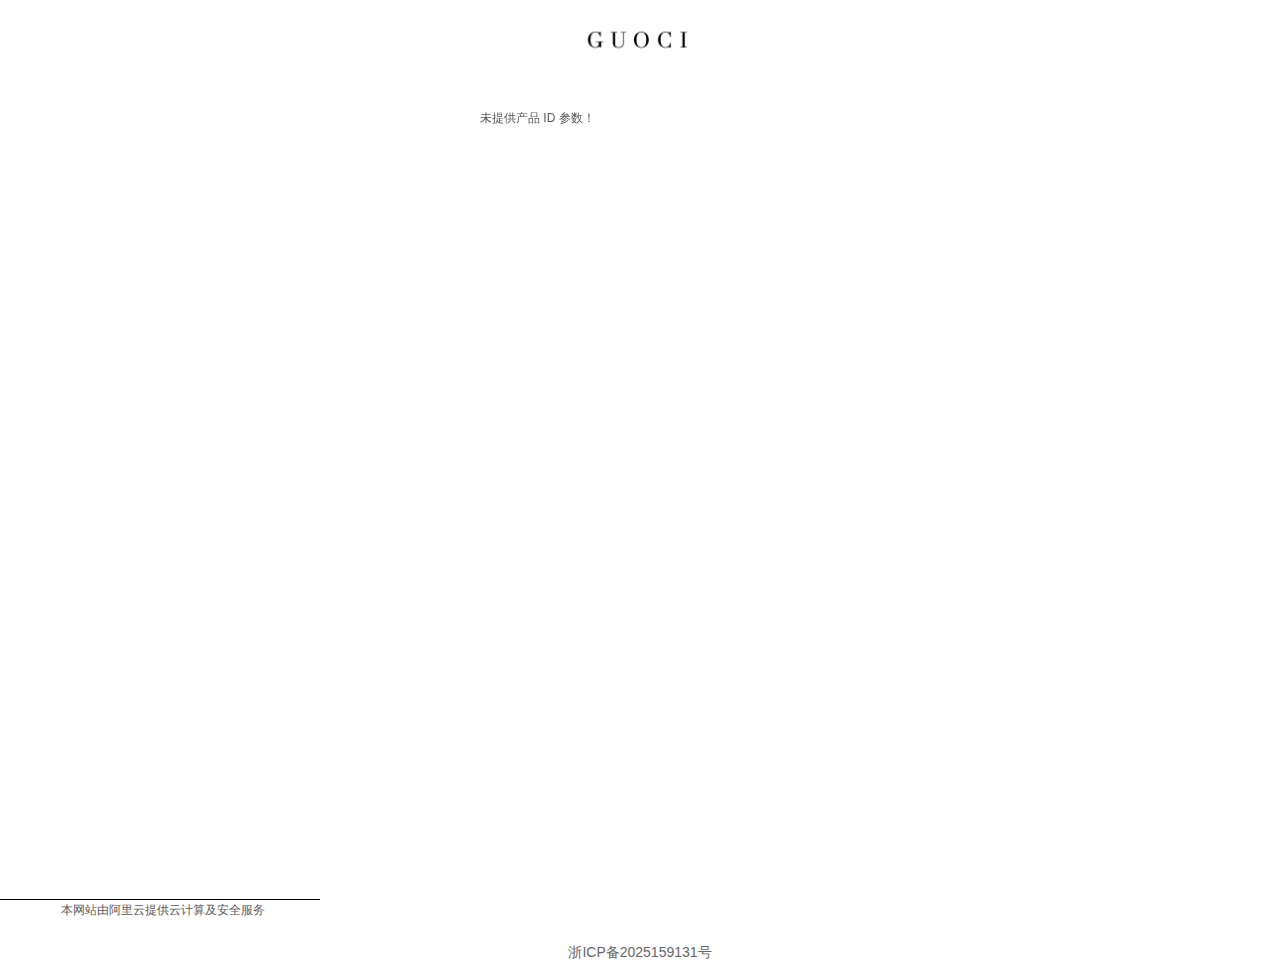
<file: detail.html>
<!DOCTYPE html
    PUBLIC "-//W3C//DTD XHTML 1.0 Transitional//EN" "http://www.w3.org/TR/xhtml1/DTD/xhtml1-transitional.dtd">
<html xmlns="http://www.w3.org/1999/xhtml" lang="zh-Hans">

<head>
    <meta http-equiv="Content-Type" content="text/html; charset=utf-8" />
    <meta name="format-detection" content="telephone=no" />
    <meta http-equiv="Cache-Control" content="no-transform" />
    <meta http-equiv="Cache-Control" content="no-siteapp" />
    <title>阔型运动鞋</title>
    <meta name="keywords" content="网站关键字" />
    <meta name="description" content="网站描述" />



    <meta name="viewport" content="maximum-scale=5.0,minimum-scale=1.0,user-scalable=yes" />
    <meta name="apple-mobile-web-app-capable" content="yes" />
    <meta name="layoutmode" content="standard" />
    <meta name="apple-mobile-web-app-status-bar-style" content="black" />
    <meta name="renderer" content="webkit" />
    <style type="text/css">
        #scroll_container {
            overflow-x: hidden;
            overflow-y: hidden;
        }
    </style>
    <script language="javascript">if (typeof window.isHandheld == "undefined") { window.isHandheld = true }</script>
    <link href="/css/mobile.css"
        rel="stylesheet" type="text/css" />
    <link href="/css/font.css" rel="stylesheet" type="text/css" />
    <link href="/css/iconfont.css" rel="stylesheet" type="text/css" />
    <link href="/css/media.css" rel="stylesheet" type="text/css" />
    <link href="/css/product_category.css" rel="stylesheet" type="text/css" />
    <link href="/css/product_detail.css" rel="stylesheet" type="text/css" />
</head>

<body>
    <input type="hidden" value="2" name="_user_level_val" />
    <div class="mloading-mask"
        style="background:#fff;left:0px;top:0px;position:fixed;height:100%;width:100%;z-index:10000;"><img
            src="/img/loading.gif" border="0"
            style="position:relative;left:45%;top:45%;transform:scale(1.0);-ms-transform:scale(1.0);-moz-transform:scale(1.0);-webkit-transform:scale(1.0);-o-transform:scale(1.0);transform-origin:0 0;-ms-transform-origin:0 0;-moz-transform-origin:0 0;-webkit-transform-origin:0 0;-o-transform-origin:0 0;" />
    </div>
    <script type="text/javascript" language="javascript" src="/js/total.js"></script>
    <script type="text/javascript" language="javascript" src="/js/init.js"></script>
    <script type="text/javascript" language="javascript">
        var webmodel = {};

        wp_pages_global_func($.extend({
            'isedit': '0',
            'islogin': '0',
            'domain': 'pro487dab2a',
            'p_rooturl': 'http://127.0.0.1',
            'punyurl': 'localhost',
            'static_rooturl': 'http://127.0.0.1',
            'interface_locale': "zh_CN",
            'dev_mode': "0",
            'getsession': ''
        }, { "phpsessionid": "", "punyurl": "https:\/\/localhost", "curr_locale": "zh_CN", "mscript_name": "mobile.", "converted": false }));

    </script>

    <link href="/css/detail1.cssx" rel="stylesheet" />
    <div id="page_set_css">
    </div><input type="hidden" id="page_id" name="page_id" value="1000006" rpid="1000005">
    <div id="scroll_container" class="scroll_contain" style="margin:0 auto;width:320px;">
        <div id="scroll_container_bg">&nbsp;</div>
        <script>
            initScrollcontainerHeight();	
        </script>
        <div id="canvas" style=" margin: 0 auto;width:320px;margin:0 0px;;height:auto">
            <div id='layer5F7B7CBC98E0AC0448A4BFBD3325EF85' type='media' class='cstlayer'
                style='left: 35px; top: -20px; position: absolute; z-index: 100; width: 248px; height: 43px; ' mid=""
                deg='0'>
                <a class="media_link" href="/index.html" style="display:inline-block;">
                    <img id="wp-media-image" href="/index.html" src="/img/logo.png" type="zoom" class="paragraph_image"
                        style="width: 248px; height: auto;" />
            </div>
            <script>				 $('#layer5F7B7CBC98E0AC0448A4BFBD3325EF85').triggerHandler('layer_ready');</script>
            <div id='layerB75CC15E83A541057BB74D8884C2F659' type='product_category' class='cstlayer'
                style='left: 5px; top: 70px; position: absolute; z-index: 101; width: 269px; height: 37px; ' mid=""
                deg='0'>
                <div class="wp-product_category_content" id="wp-ptype_layerB75CC15E83A541057BB74D8884C2F659"
                    style="border-color: transparent; border-width: 0px; width: 269px; height: 37px;">
                    <script type="text/javascript">
                        $("#layerB75CC15E83A541057BB74D8884C2F659").data("datasty_", '@charset "utf-8";  #nav_layerB75CC15E83A541057BB74D8884C2F659 {position:relative;background-color:rgb(201,0,24);border:1px solid #fff;padding:10px 0;-moz-border-radius:5px;-webkit-border-radius:5px;border-radius:5px;overflow:hidden;}  #nav_layerB75CC15E83A541057BB74D8884C2F659 li {height:28px;line-height:28px;margin-bottom:3px;padding-left:15px;padding-right:15px;border:0px;}  #nav_layerB75CC15E83A541057BB74D8884C2F659 li:last-child {margin-bottom:0;}  #nav_layerB75CC15E83A541057BB74D8884C2F659 li a {color:#fff;display:inline-block;font-size:16px;float:left;}  #nav_layerB75CC15E83A541057BB74D8884C2F659 li span.toggle {color:#fff;display:inline-block;cursor:pointer;float:right;font-size:16px;padding:0 5px;font-weight:bold;width:12px;}  #nav_layerB75CC15E83A541057BB74D8884C2F659 li .exhand {position:absolute;background:url(./mplugin/product_category/styles/accordion/arrow.png) no-repeat 50% 50% rgba(0,0,0,.4);top:0;cursor:pointer;height:100%;margin-right:1px;width:14px;z-index:99;}  #nav_layerB75CC15E83A541057BB74D8884C2F659 ul {display:none;padding:10px 0;position:absolute;background-color:rgb(201,0,24);top:0;left:0;}  #nav_layerB75CC15E83A541057BB74D8884C2F659 ul li {height:28px;line-height:28px;}  ');
                        $("#layerB75CC15E83A541057BB74D8884C2F659").data("datastys_", '#nav_layerB75CC15E83A541057BB74D8884C2F659{background-color:#ffffff;}#nav_layerB75CC15E83A541057BB74D8884C2F659 li.wp_subtop>a{color:#434343;}#nav_layerB75CC15E83A541057BB74D8884C2F659 li.wp_subtop>span.toggle{color:#434343;}#nav_layerB75CC15E83A541057BB74D8884C2F659 ul li a{color:#333333;}');
                    </script>
                    <div skin="accordion" class="nav1 menu_accordion" ishorizon="" colorstyle="" direction="" more=""
                        moreshow="1" morecolor="darkorange" hover="">
                        <div id="datasty_layerB75CC15E83A541057BB74D8884C2F659"
                            style="display:none;width:0px;height:0px;">
                        </div>
                        <div id="datastys_layerB75CC15E83A541057BB74D8884C2F659"
                            style=" display:none; width:0px; height:0px;">
                        </div>
                        <div id="hoverlayerB75CC15E83A541057BB74D8884C2F659"
                            style=" display:none; width:0px; height:0px;"></div>

                        <div id="navigationContainer"></div>
                        <div class="default_pid" style="display:none; width:0px; height:0px;"></div>
                    </div>
                </div>
                <script type="text/javascript">

                    layer_product_category_global_func(0);
                </script>
                <script language="javascript">
                    $(function () {
                        layer_product_category_accordion_onevent_func('layerB75CC15E83A541057BB74D8884C2F659');
                    });</script>
            </div>
            <script>				 $('#layerB75CC15E83A541057BB74D8884C2F659').triggerHandler('layer_ready');</script>
            <div id='layer89472B2D82F757E2CDD7D3F5A1BE7818' type='product_detail' class='cstlayer'
                style='left: 0px; top: 110px; position: absolute; z-index: 103; width: 320px; height: auto; ' mid=""
                deg='0'>
                <script language="javascript">
                    function preloadImages(image) {
                        if (!(image instanceof jQuery)) return;
                        // preLoad images
                        var thumb_preload = [];
                        image.each(function (i, img) {
                            thumb_preload[i] = new Image();
                            thumb_preload[i].src = $(img).attr("data-src");
                        });
                    }

                    function set_thumb_layer89472B2D82F757E2CDD7D3F5A1BE7818(obj) {
                        var callback = function (img) {
                            var classname = 'wp-new-prodcuts-detail-picture-small-element';
                            var methodname = 'remove';
                            var stylename = "default";
                            var changeSize = 0;
                            if (img.hasClass('wp-product_detail-imgpreview')) {
                                methodname = 'hide';
                                classname = 'wp-magnifier_small,.pic';
                                var callback2 = function (width, height) {
                                    var $prdimg = img;
                                    // fixed bug#298
                                    var leftWidth = parseInt(img.parents('.wp-magnifier_small').css('width'));
                                    var leftHeight = parseInt(img.parents('.wp-magnifier_small').css('height'));

                                    var maxw = leftWidth;
                                    var maxh = leftHeight
                                    if ("default" == "listStyle") {
                                        maxw = 295/* 23 + 249 + 23 */;
                                        maxh = Math.min(maxw, Math.ceil(maxw * height / width));
                                    }

                                    // <<End
                                    var tmpw = 0, tmph = 0;
                                    if ((width >= maxw) || (height >= maxh)) {
                                        var direct = (width >= maxw) ? (width >= height) : (height < width);
                                        // Horizontal
                                        if (direct) {
                                            tmph = $prdimg.height();
                                            var margiwnnum = (maxh - tmph - 53) / 2 > 0 ? (maxh - tmph - 53) / 2 : 0;

                                            if ("default" == "listStyle") {
                                                $prdimg.width(maxw).height("auto"); tmph = $prdimg.height();
                                                $prdimg.css("margin", ((maxh - tmph) / 2) + 'px 0');
                                            } else {
                                                $prdimg.css("margin", margiwnnum + 'px 0');
                                            }
                                        }
                                        // Vertical
                                        else {
                                            tmpw = $prdimg.width();
                                            var margihnnum = (maxw - tmpw) / 2 > 0 ? (maxw - tmpw) / 2 : 0;
                                            if ("default" == "listStyle") {
                                                $prdimg.height(maxh).width("auto"); tmpw = $prdimg.width();
                                                $prdimg.css("margin", '0 ' + ((maxw - tmpw) / 2) + 'px');
                                            } else {
                                                $prdimg.css("margin", '0 ' + margihnnum + 'px');
                                            }
                                        }
                                    } else {
                                        if ("default" != "listStyle") {
                                            $prdimg.css("margin", ((maxh - height) / 2) + 'px ' + ((maxw - width) / 2) + 'px');
                                        }
                                    }
                                };
                                if ("default" == "listStyle") {
                                    callback2(img[0].width, img[0].height);
                                } else {
                                    callback2(img.width(), img.height());
                                }
                            }
                            img.show();
                            img.closest('.' + classname).children('.imgloading')[methodname]();
                        }
                        $(obj).each(function () {
                            var img = $(this);
                            callback(img);
                        });
                    }
                </script>
                <div class="wp-product_detail_content"
                    style="border-color: transparent; border-width: 0px; overflow: hidden; width: 320px; height: 566px; border-style: solid; padding: 0px; background-attachment: scroll;"
                    setsid="goods71">
                    <a name="5d99"></a>
                    <style type="text/css">
                        #layer89472B2D82F757E2CDD7D3F5A1BE7818 .wp-new-prodcuts-detail-right>.prodetail_title {
                            color: #000000;
                            background: #d9d9d9;
                            text-align: center;
                            text-indent: 0px;
                        }

                        #layer89472B2D82F757E2CDD7D3F5A1BE7818 .wp-products-artview_info {
                            text-indent: 0;
                        }

                        #layer89472B2D82F757E2CDD7D3F5A1BE7818 .artview_info {
                            display: none;
                        }

                        #layer89472B2D82F757E2CDD7D3F5A1BE7818 .wp-product_detail_content .wp-product_detail-imgpreview {
                            width: 260px;
                            height: auto;
                        }

                        #layer89472B2D82F757E2CDD7D3F5A1BE7818 .wp-new-prodcuts-detail-left {
                            width: 260px;
                            height: auto;
                        }

                        #layer89472B2D82F757E2CDD7D3F5A1BE7818 .wp-new-prodcuts-detail-left .wp-magnifier_small {
                            height: auto;
                            width: 260px;
                        }

                        #layer89472B2D82F757E2CDD7D3F5A1BE7818 .wp-new-prodcuts-detail-picture-small-c {
                            width: 229px;
                        }

                        #layer89472B2D82F757E2CDD7D3F5A1BE7818 .wp-new-prodcuts-detail-picture-small-element img.wp-new-prodcuts-detail-picture-small-local {
                            background: #ff3500;
                            border: 1px solid #ff3500;
                        }

                        #layer89472B2D82F757E2CDD7D3F5A1BE7818 .desc {
                            background-color: #ffffff;
                            background-image: none;
                        }
                    </style>
                    <script type="text/javascript">

                    </script>
                    <link
                        href="/css/product_detail2.css"
                        rel="stylesheet" type="text/css" />
                    <form method='post' action='#'>
                        <div id="productDetailContainer"></div>
                    </form>
                    <div style="clear:both;overflow:hidden;height:15px;">&nbsp;&nbsp;</div>

                    <div style=" clear:both"></div>

                </div>
            </div>
            <script src="js/productData.js"></script>
            <script>
                // 根据传入的 product_id 渲染产品详情
                function renderProductDetail(product) {
                    const detailHTML = `
                                    <div class="wp-new-prodcuts-detail-outside">
                                    <div class="wp-new-prodcuts-detail">
                                        <div class="wp-new-prodcuts-detail-left wp-magnifier_box">
                                        <div class="wp-new-prodcuts-detail-picture-big wp-magnifier_small">
                                            <div class="imgloading" style="height:115px;width:115px;"></div>
                                            <span class="wp-magnifier_mark"></span>
                                            <img 
                                            onerror="set_thumb_layer89472B2D82F757E2CDD7D3F5A1BE7818(this);"
                                            onload="set_thumb_layer89472B2D82F757E2CDD7D3F5A1BE7818(this);"
                                            style="display:none;"
                                            src="${product.image}"
                                            class="wp-product_detail-imgpreview" 
                                            alt="${product.name}" />
                                        </div>
                                        <div id="wp-magnifier_boxbig">
                                            <div class="wp-magnifier_big">
                                            <img src="${product.image}" alt="${product.name}" />
                                            </div>
                                        </div>
                                        </div>
                                        <div class="wp-new-prodcuts-detail-right">
                                        <h2 class="prodetail_title">${product.name}</h2>
                                        <div class="wp-new-prodcuts-market-price">
                                            <label class="title">市场价：</label> 
                                            <span><font>${product.marketPrice}</font></span>
                                        </div>
                                        <div class="wp-new-prodcuts-sale-price">
                                            <label class="title">价格：</label>
                                            <span>${product.price}</span>
                                        </div>
                                        </div>
                                    </div>
                                    </div>
                                `;
                    document.getElementById("productDetailContainer").innerHTML = detailHTML;
                    const navigateHtml = `
                                    <ul id="nav_layerB75CC15E83A541057BB74D8884C2F659" class="navigation">
                                    <li style="z-index:2;" class="wp_subtop" pid="27">
                                        <a class="mtitle">${product.category}</a>
                                    </li>
                                    </ul>
                                `;
                    document.getElementById("navigationContainer").innerHTML = navigateHtml;
                }

                // DOM 加载完毕后执行
                document.addEventListener("DOMContentLoaded", function () {
                    // 使用 URLSearchParams 获取 URL 中的 product_id 参数
                    const urlParams = new URLSearchParams(window.location.search);
                    const productId = urlParams.get("product_id");

                    if (!productId) {
                        document.getElementById("productDetailContainer").innerHTML = "<p>未提供产品 ID 参数！</p>";
                        return;
                    }

                    // 从 productData.js 的全局 products 数组中查找对应的产品
                    const product = products.find(function (item) {
                        return item.id.toString() === productId;
                    });

                    if (product) {
                        renderProductDetail(product);
                    } else {
                        document.getElementById("productDetailContainer").innerHTML = "<p>未找到对应的产品信息！</p>";
                    }
                });
            </script>
            <script type="text/javascript">
                $('#layer89472B2D82F757E2CDD7D3F5A1BE7818').find("iframe").each(function () {
                    var widthv = $(this).attr("width");
                    var typedata = $(this).attr("data")
                    if (widthv > 300 && typedata == "_iframe_") {
                        $(this).attr("width", "100%");
                        $(this).attr("height", "auto");
                    }
                })
                function productDetailImgAdaptive() {
                    // Adaptive Image
                    var layerid = $.trim("layer89472B2D82F757E2CDD7D3F5A1BE7818");
                    if (layerid.length === 0) return;
                    var $prdimg = $('img.wp-product_detail-imgpreview', '#' + layerid),
                        maxw = 115, maxh = 115, _loadImg = function (img, callback) {
                            if (img.complete) callback(img.width, img.height);
                            else {
                                img.onload = function () {
                                    callback(img.width, img.height);
                                    img.onload = null;
                                };
                            }
                        };
                    if ("default" != "listStyle") $prdimg.removeAttr("style");
                    var layer = $('#' + layerid);
                    _loadImg($prdimg[0], function (width, height) {
                        var tmpw = 0, tmph = 0;
                        // fixed bug#323
                        if ("default" == "listStyle") {
                            maxw = 295/* 23 + 249 + 23 */;
                            maxh = Math.min(maxw, Math.ceil(maxw * height / width));
                        }
                        // <<End
                        if ((width >= maxw) || (height >= maxh)) {
                            var direct = (width >= maxw) ? (width >= height) : (height < width);
                            // Horizontal
                            if (direct) {
                                $prdimg.width(maxw).height("auto"); tmph = $prdimg.height();
                                $prdimg.css("margin", ((maxh - tmph) / 2) + 'px 0');
                            }
                            // Vertical
                            else {
                                $prdimg.height(maxh).width("auto"); tmpw = $prdimg.width();
                                $prdimg.css("margin", '0 ' + ((maxw - tmpw) / 2) + 'px');
                            }
                        }
                        else {
                        }
                    });
                }
                $(function () {
                    //手机端判断图片的大小为max-width:100%;
                    var $img = $('#layer89472B2D82F757E2CDD7D3F5A1BE7818 .artview_detail').find('img');
                    var img_length = $img.length;
                    for (var i = 0; i < img_length; i++) {
                        var img_width = $img.eq(i).width();
                        if (img_width == '309') {
                            $img.eq(i).css({ 'max-width': '100%' });
                            $img.eq(i).width('100%');
                        }
                    }

                    var alldefers = [];
                    var supportimgs = [];
                    $('#layer89472B2D82F757E2CDD7D3F5A1BE7818').find('.wp-products-detail-desc img,.artview_detail img').each(function () {
                        var deferred = new $.Deferred()
                        var imgsrc = $(this).prop('src');
                        var img = new Image();
                        img.onload = function () {
                            if (img.width > 300) {
                                supportimgs.push(imgsrc);
                            }
                        }
                        img.onerror = function () { }
                        img.src = imgsrc;
                        alldefers.push(deferred);

                    })
                    $('#layer89472B2D82F757E2CDD7D3F5A1BE7818').find('.wp-products-detail-desc img,.artview_detail img').filter(function () {
                        if ($(this).closest('a').length > 0) return false;
                        return true;
                    }).click(function () {
                        var imgsrc = $(this).prop('src');
                        if ($.inArray(imgsrc, supportimgs) == -1) return;
                        var obj = {
                            urls: [imgsrc],
                            current: imgsrc
                        };
                        previewImage.start(obj);
                    })
                });
            </script>
        </div>
        <script>				 $('#layer89472B2D82F757E2CDD7D3F5A1BE7818').triggerHandler('layer_ready');</script>
    </div>
    <div id="site_footer" style="width:1100px;position:absolute;height:15px;z-index:500;margin-top:0px">
        <div id="footer_content" class="full_content"
            style="width:1100px; position:absolute;left:0;top:0;margin-left: 0px;background-position:left center;background-attachment:scroll;height:15px;">
            <div class="fullcontent_opacity"
                style="width: 100%;height: 100%;position: absolute;left: 0;right: 0;top: 0;"></div>
        </div>
    </div>
    <!--//wp-mobile_navigate end-->
    <div id="footer_ads" style="width:100%;height:34px;border-top:1px solid #000;position: absolute;z-index:501;">
        <a class="footer_ads_link" target="_blank">
            <span class="footer_ads_text"
                style="display:flex;align-items:center;justify-content:center;margin-top:2px;">
                <span style="margin-left:5px;color:#5a5a5a;">本网站由阿里云提供云计算及安全服务</span>
            </span>
        </a>
    </div>
    </div>
    <div style="text-align: center; font-size: 14px; padding: 10px;">
        <a href="https://beian.miit.gov.cn" target="_blank" style="color: #666; text-decoration: none;">
            浙ICP备2025159131号
        </a>
    </div>



    <script type="text/javascript">
        var b;


        $._wp_previewimgmode = false;
        doc_end_exec();
        if ($._wp_previewimgmode) {
            $('.cstlayer img.img_lazy_load').trigger('appear');
        }
    </script>
    <script>
        function wx_open_login_dialog(func) {
            func(true);
        }
    </script>
    <script>
        wopop_navigator_standalone_func();
    </script>
</body>

</html>
</file>
<file: css/mobile.css>
@charset "UTF-8";
/*------------// Overall //------------------*/
body{font:12px/140% "Microsoft YaHei","黑体",Helvetica,Arial,Tahoma,sans-serif;color:#5a5a5a; margin:0; background:#FFF; }
html,body{-webkit-text-size-adjust:none;}
* {-webkit-tap-highlight-color:rgba(0,0,0,0);}
.wp-tb_product_category_content .mtree ul li table td {font:12px/140% Arial,"宋体",Helvetica, sans-serif,Verdana; color:#5a5a5a;}
table{border-collapse:collapse; border-spacing:0; empty-cells:show; }
th, td { border-collapse:collapse; }
A:link{text-decoration:none; color:#5a5a5a;}
A:visited{text-decoration:none; color:#5a5a5a;}
img{ border:0;/*添加以下属性是解决图片在微信浏览器下默认转换效果造成页面模糊*/-webkit-transform:scale(1)rotate(0)translate3d(0,0,0);transform:scale(1)rotate(0)translate3d(0,0,0);}
div,p,img,ul,ol,li,form,input,label,span,dl,dt,dd,h1,h2,h3,h4,h5,h6{margin:0;padding:0;}
ol,ul,li{list-style-type:none;}
.overz{ overflow:auto; zoom:1; overflow-x:hidden; overflow-y:hidden;}
.mn_12{ margin-bottom:12px;}

#scroll_container {overflow-x:hidden;overflow-y:hidden;position:relative;width:100%;visibility:hidden;}
#scroll_container_bg {position:absolute;width:100%;left:0px;top:0px;background-size:contain;}
#canvas {position:relative;width:100%;z-index:99;/*background-size:contain;*/}
.cstlayer {left:0;top:0;position:absolute;/*overflow:hidden;*/z-index:99;}

/*--阴影几种样式--*/
.wp-moudle-shadow-one{ -moz-box-shadow:1px  2px 12px 3px rgba(0,0,0,.4); -webkit-box-shadow:1px  2px  12px 3px  rgba(0,0,0,.4); box-shadow:1px  2px  12px 3px  rgba(0,0,0,.4);}
.wp-moudle-shadow-two{ -moz-box-shadow:1px 1px 12px 6px rgba(0,0,0,.4); -webkit-box-shadow:1px  1px  12px 6px  rgba(0,0,0,.4); box-shadow:1px  1px  12px 6px  rgba(0,0,0,.4);}
.wp-moudle-shadow-three{ -moz-box-shadow:5px  5px 12px 3px rgba(0,0,0,.4); -webkit-box-shadow:5px  5px  12px 3px  rgba(0,0,0,.4); box-shadow:5px  5px  12px 3px  rgba(0,0,0,.4);}
.wp-moudle-shadow-four{ -moz-box-shadow:-3px  3px 12px 3px rgba(0,0,0,.4); -webkit-box-shadow:-3px  3px  12px 3px  rgba(0,0,0,.4); box-shadow:-3px  3px  12px 3px  rgba(0,0,0,.4);}

/*--自定义下拉菜单--*/
/*注释behavior属性 - IE8下边框无法显示*/
.wp-diy-selected{ width:auto; height:22px;line-height:23px;   -moz-border-radius:2px; -webkit-border-radius:2px; border-radius:2px; border:1px solid #b5b5b5; background:url(../images/wp-link-input-bg.gif) repeat-x #FFF;}
.wp-diy-selected-left{ float:left; padding:0 3px;white-space:nowrap;width:84%;overflow:hidden;text-align:left;}
.wp-diy-selected-button{ float:right;}
.wp-diy-selected-button a{ display:block; width:14px; height:22px; overflow:hidden; background:url(../images/wp-diy-selected-button.gif) no-repeat;}
.wp-diy-selected-button a.disabled {background:url(../images/wp-diy-selected-button2.gif) no-repeat;cursor:default;}
.wp-diy-selected-content{ background:#FFF; border:1px solid #b5b5b5; border-top:none; display:none; position:absolute; max-height:110px; overflow-y:auto; overflow-x:hidden; z-index:1111;white-space:nowrap;}
.wp-diy-selected-content ul li{ height:22px; line-height:22px; text-indent:5px;}
/*.wp-diy-selected-content ul li:hover,*/.wp-diy-selected-content ul li.local{ background:#4d7cc3; color:#FFF; cursor:pointer;}
/*.wp-diy-selected-content ul li:hover a,.wp-diy-selected-content ul li:hover a:visited{ color:#FFF;}*/

#copyright{margin: 0 auto;z-index:800;bottom :15px;font-size:11px; font-family:Tahoma, Geneva, sans-serif;-webkit-text-size-adjust:none; height:35px; line-height:35px; color:#FFF; padding-left:13px;}
#copyright .copyright_c font{color:#fff;font-weight:bold; margin-left:3px;margin-right: 3px;}
#copyright .copyright_c a.font{color:#fff;font-weight:bold; margin-left:3px;margin-right: 3px;}
#copyright .copyright_c {background:url(../images/copyright_logo.png) no-repeat left 46%;padding-left:110px;color:#dedede;display:inline-block;font-family:'microsoft yahei',Arial;font-size:14px;margin-right:13px;}
#copyright .copyright_corp font{color:#fff;font-weight:bold; margin-left:3px;margin-right: 3px;}
#copyright .copyright_corp {color:#dedede;display:inline-block;font-family:'microsoft yahei',Arial;font-size:14px;margin-right:13px;}
.cp { background:url(../images/copy_close.png) 0 0; width:13px; height:13px; display:block; float:left;margin-top:12px;}
div.cp:hover{background-position:0 -13px; }
.copyright_bar{background:#555555; width:100%;bottom:0px; left:0px; text-align:center; position:fixed;z-index:1000; -moz-opacity:0.7;	-khtml-opacity: 0.7;	opacity: 0.7;}
.new_sitestar_footer_cp{ display:block;position:absolute;bottom :15px;width:274px; height:26px; line-height:26px; overflow:hidden; background:url(../images/sitestar_copyright_bg.png) no-repeat;}
.new_sitestar_footer_cp span{ display:block;}
.new_sitestar_footer_cp span.sf_logo{  float:left; background:url(../images/sitestar_copyright_bg.png) no-repeat -10px -39px ; width:104px; height:17px; margin:4px 0 0 8px;}
.new_sitestar_footer_cp span.sf_font font{font-size:14px; font-weight:bold;margin-left: 5px;margin-right: 5px; }
.new_sitestar_footer_cp span.sf_font{  float:left; font-family:'Microsoft yahei'; font-size:14px; font-weight:normal; color:#FFF; margin-left:4px;margin-top: -2px;}
.new_sitestar_footer_cp span.sf_close{ float:right; padding:6px 5px 0 0;}
.new_sitestar_footer_cp span.sf_close div{ display:block; background:url(../images/sitestar_copyright_bg.png) no-repeat -230px -39px; width:13px; height:13px;}
.new_sitestar_footer_cp span.sf_close div:hover{background:url(../images/sitestar_copyright_bg.png) no-repeat -251px -39px; }
#wp-floatpanel_loading2{position:absolute;left:45%;top:45%;}
.wp-new-member-login-windows{ position:absolute; width:541px;}
.wp-new-member-login-windows-top{ height:35px; background:url(../images/wp-new-member-background.png) no-repeat 0 -32px;}
.wp-new-member-login-windows-c{ background:url(../images/wp-new-member-login-windows-c.png) repeat-y; padding:5px 35px 24px 35px;}
.wp-new-member-login-windows-bottom{ height:45px; background:url(../images/wp-new-member-background.png) no-repeat 0 -68px;}
.wp-new-member-close{ width:30px; height:29px; position:absolute; z-index:100; margin:10px 0 0 500px;}
.wp-new-member-close a{ display:block; width:30px; height:29px; background:url(../images/wp-new-member-background.png) no-repeat;}
.wp-new-member-close a:hover{ background-position:-32px 0;}
.wp-new-member-login-windows-c h2{ font-size:30px; height:50px; font-weight:normal;}
.wp-new-member-topline{ background:#f9f9f8; height:3px; border-top:1px solid #eae9ea;  }
.wp-new-member-login{ padding-top:15px;position: relative;overflow: auto;}
.wp-new-member-login input.textinput{ height:25px; width:202px; border:1px solid #b5b5b5; line-height:25px; padding:0 5px; background:url(../images/wp-new-member-login-text-input.gif) repeat-x; -moz-border-radius:2px; -webkit-border-radius:2px; border-radius:2px; }
.wp-new-member-login input.textinput:focus{transition:border linear .2s,box-shadow linear .2s; -moz-transition:border linear .2s,-moz-box-shadow linear .2s; -webkit-transition:border linear .2s,-webkit-box-shadow linear .2s; outline:none;border-color:rgba(30,117,16,.75); box-shadow:0 0 8px rgba(30,117,16,.5); -moz-box-shadow:0 0 8px rgba(30,117,16,.5); -webkit-box-shadow:0 0 8px rgba(30,117,16,3); background:#FFF; }
#wp_user_info .required,#wp_user_info label.error{color:red;}
.wp-new-member-common-button{ width:auto; cursor:pointer;}
.wp-new-member-common-button .wp-new-member-common-button-l{ float:left; width:4px; background:url(../images/wp-new-member-background.png) no-repeat 0 -433px; height:28px;}
.wp-new-member-common-button .wp-new-member-common-button-c{float:left; background:url(../images/wp-new-member-background.png) no-repeat -4px -433px;  height:28px; padding:0 15px;}
.wp-new-member-common-button .wp-new-member-common-button-c a,.wp-new-member-common-button .wp-new-member-common-button-c a:visited{ color:#FFF; line-height:26px; font-size:14px;}
.wp-new-member-common-button .wp-new-member-common-button-r{ float:left; width:4px; background:url(../images/wp-new-member-background.png) no-repeat -501px -433px;  height:28px;}

.wp-new-member-common-button:hover .wp-new-member-common-button-l{ background:url(../images/wp-new-member-background.png) no-repeat 0 -463px;}
.wp-new-member-common-button:hover .wp-new-member-common-button-c{ background:url(../images/wp-new-member-background.png) no-repeat -4px -463px;}
.wp-new-member-common-button:hover .wp-new-member-common-button-r{ background:url(../images/wp-new-member-background.png) no-repeat -501px -463px;}
#wp_user_info .wp-new-member-common-button {float: left;}
#wp_user_info a.wp-new-member-common-button-adduser-cancel{ float:left; font-size:14px; line-height:28px; padding:0 15px;}


/*--------遮罩层样式-----------*/
#wp-floatpanel_loading,#wp-floatpanel_overlay,#wp-confirmpnl_overlay,#wp-alertpnl_overlay,#wp-ajaxsend_loading {background-color:#000;left:0px;top:0px;filter:alpha(opacity=25);-moz-opacity:0.25;opacity:0.25;position:fixed;}
#wp-confirmpnl_overlay,#wp-alertpnl_overlay {filter:alpha(opacity=45);-moz-opacity:0.45;opacity:0.45;z-index:10000;}
#wp-template-install-overlay{filter:alpha(opacity=45);-moz-opacity:0.45;opacity:0.45;z-index:10001;background-color:#000;left:0px;top:0px;position:fixed;background-image: url(../images/loading.gif);background-position: center center;background-repeat: no-repeat;}
#wp-ajaxsend_loading {background-color:#5A5A5A;text-align:center;}
#wp-floatpanel_loading img,#wp-ajaxsend_loading img {position:absolute;left:45%;top:45%;}
/*--------遮罩层样式-----------*/
.artview_detail ol,.artview_detail ul,.artview_detail li,.wp-products-detail-desc ol,.wp-products-detail-desc ul,.wp-products-detail-desc li,.mpayknow_content ul li{list-style-type:disc; }
.artview_detail ul,.wp-products-detail-desc ul,.mpayknow_content ul{  margin-left:28px; }
.artview_detail li,.wp-products-detail-desc li,.mpayknow_content li{ margin-left:14px; }
.mpayknow_content ol li{list-style-type: decimal;display: list-item;}
.artview_detail tr.ue-table-interlace-color-single,.wp-products-detail-desc tr.ue-table-interlace-color-single,.product_details_desc tr.ue-table-interlace-color-single,.goods-detail tr.ue-table-interlace-color-single,.mpayknow_content tr.ue-table-interlace-color-single{background-color: #fcfcfc;}
.artview_detail tr.ue-table-interlace-color-double,.wp-products-detail-desc tr.ue-table-interlace-color-double,.product_details_desc tr.ue-table-interlace-color-double,.goods-detail tr.ue-table-interlace-color-double,.mpayknow_content tr.ue-table-interlace-color-double{background-color: #f7faff;}

/*--------手机设备样式 2014/02/07-----------*/
.wp-mobile-device-mask,.wp-mobile-scrollbar,
.wp-mobile-device-premask,.wp-mobile-prescrollbar {visibility:hidden;position:absolute;top:39px;left:35.2%;z-index:510;}
.wp-mobile-device-mask,.wp-mobile-device-premask {width:30px;background-color:#FFF;z-index:8;}
.wp-mobile-scrollbar {background-color:#dcdcdc;-moz-border-radius:5px;-webkit-border-radius:5px;border-radius:5px;width:7px;}
.wp-mobile-device-premask,.wp-mobile-prescrollbar {top:0px;}
.wp-mobile-scrollbar > span.pane {position:relative;left:-1px;top:0;display:inline-block;background-color:#219aed;-moz-border-radius:5px;-webkit-border-radius:5px;border-radius:5px;height:20px;width:9px;}
.wp-mobile-prescrollbar > span.pane {position:relative;left:0;top:0;display:inline-block;background-color:#bdbdbd;-moz-border-radius:5px;-webkit-border-radius:5px;border-radius:5px;height:20px;width:6px;}

/* ---------- fixed bug#1544 ---------- */
#LXB_CONTAINER_SHOW .lxb-container-btn-show {z-index:10000;}
.full_column.full_column-bottomfixed,.cstlayer.full_column-bottomfixed{position:fixed;visibility:hidden;bottom:0;top:auto;}
/* ---------- fixed bug#5729 ---------- */
body > a[href*="hm-web"] {display:none;}
</file>
<file: css/font.css>
@font-face {
    font-family: "SourceHanSerifCN-Regular";
    src: url("SourceHanSerifCN-Regular.woff");
}
@font-face {
    font-family: "SourceHanSansCN-Regular";
    src: url("SourceHanSansCN-Regular.woff");
}
@font-face {
    font-family: "SourceHanSerifTW-Regular";
    src: url("SourceHanSerifTW-Regular.woff");
}
@font-face {
    font-family: "SourceHanSansTW-Regular";
    src: url("SourceHanSansTW-Regular.woff");
}
</file>
<file: css/iconfont.css>
@font-face {
    font-family: "iconfont"; /* Project id 610899 */
    src: url('iconfont.woff2?t=1740103641899') format('woff2'),
         url('iconfont.woff?t=1740103641899') format('woff'),
         url('iconfont.ttf?t=1740103641899') format('truetype');
  }
  
  .iconfont {
    font-family: "iconfont" !important;
    font-size: 16px;
    font-style: normal;
    -webkit-font-smoothing: antialiased;
    -moz-osx-font-smoothing: grayscale;
  }
  
  .icon-a-juxing16:before {
    content: "\e830";
  }
  
  .icon-a-rongqi1:before {
    content: "\e82e";
  }
  
  .icon-rongqi1:before {
    content: "\e82f";
  }
  
  .icon-a-zujian3396:before {
    content: "\e7cd";
  }
  
  .icon-mima2:before {
    content: "\e7ce";
  }
  
  .icon-a-zujian265:before {
    content: "\e7cc";
  }
  
  .icon-weixin-copy:before {
    content: "\e7c9";
  }
  
  .icon-weibo:before {
    content: "\e7ca";
  }
  
  .icon-QQ:before {
    content: "\e7cb";
  }
  
  .icon-weibiaoti---copy:before {
    content: "\ecde";
  }
  
  .icon-huiyuan:before {
    content: "\e7c6";
  }
  
  .icon-weibiaoti--:before {
    content: "\e7c8";
  }
  
  .icon-xianshi11:before {
    content: "\e7c7";
  }
  
  .icon-yincang6:before {
    content: "\e7c3";
  }
  
  .icon-xianshi:before {
    content: "\e7c5";
  }
  
  .icon-yincang4:before {
    content: "\e7c4";
  }
  
  .icon-xiangzuo-copy:before {
    content: "\ecdc";
  }
  
  .icon-xiangzuo-copy-copy:before {
    content: "\ecdd";
  }
  
  .icon-shangxia:before {
    content: "\e7c1";
  }
  
  .icon-sousuo3:before {
    content: "\e7c2";
  }
  
  .icon-guanbi3:before {
    content: "\e7c0";
  }
  
  .icon-sousuo1:before {
    content: "\e7bf";
  }
  
  .icon-password:before {
    content: "\e7bd";
  }
  
  .icon-qianbao2:before {
    content: "\e7bb";
  }
  
  .icon-youhuiquan4:before {
    content: "\e7be";
  }
  
  .icon-jifen2:before {
    content: "\e7ba";
  }
  
  .icon-zhihangjilu-mianxing:before {
    content: "\e7bc";
  }
  
  .icon-zengjia01:before {
    content: "\e7b8";
  }
  
  .icon-sanjiliandong:before {
    content: "\e7b9";
  }
  
  .icon-zengjia:before {
    content: "\e7b4";
  }
  
  .icon-shanchu3:before {
    content: "\e7b5";
  }
  
  .icon-shang:before {
    content: "\e7b6";
  }
  
  .icon-xia:before {
    content: "\e7b7";
  }
  
  .icon-tishizhongdecuowutubiao:before {
    content: "\e7b3";
  }
  
  .icon-biaodan:before {
    content: "\e7b2";
  }
  
  .icon-a-zujian36621:before {
    content: "\e7ac";
  }
  
  .icon-a-zujian1716:before {
    content: "\e7ad";
  }
  
  .icon-a-zujian30761:before {
    content: "\e7ae";
  }
  
  .icon-a-zujian3475:before {
    content: "\e7af";
  }
  
  .icon-a-zujian34821:before {
    content: "\e7b0";
  }
  
  .icon-a-zujian31131:before {
    content: "\e7b1";
  }
  
  .icon-a-zujian3085:before {
    content: "\e797";
  }
  
  .icon-a-zujian3474:before {
    content: "\e7a7";
  }
  
  .icon-a-zujian3076:before {
    content: "\e7a8";
  }
  
  .icon-a-zujian3482:before {
    content: "\e7a9";
  }
  
  .icon-a-zujian3662:before {
    content: "\e7aa";
  }
  
  .icon-a-zujian3113:before {
    content: "\e7ab";
  }
  
  .icon-chexiao1:before {
    content: "\e7a5";
  }
  
  .icon-fanchexiao:before {
    content: "\e7a6";
  }
  
  .icon-a-zujian3137:before {
    content: "\e7a1";
  }
  
  .icon-a-zujian3152:before {
    content: "\e7a2";
  }
  
  .icon-tucenggouxuan:before {
    content: "\e7a3";
  }
  
  .icon-guanbi_hover:before {
    content: "\e7a0";
  }
  
  .icon-a-zujian3091:before {
    content: "\e79b";
  }
  
  .icon-a-zujian3081:before {
    content: "\e79d";
  }
  
  .icon-a-zujian3101:before {
    content: "\e79e";
  }
  
  .icon-a-zujian3071:before {
    content: "\e79f";
  }
  
  .icon-bujianwhatapp:before {
    content: "\e79a";
  }
  
  .icon-a-zujian2553:before {
    content: "\e799";
  }
  
  .icon-xuanzhongxuanzhong:before {
    content: "\e798";
  }
  
  .icon-a-zu5397:before {
    content: "\e70c";
  }
  
  .icon-a-zujian71:before {
    content: "\e70d";
  }
  
  .icon-a-zujian103:before {
    content: "\e70e";
  }
  
  .icon-a-zujian9:before {
    content: "\e70f";
  }
  
  .icon-a-zujian14:before {
    content: "\e710";
  }
  
  .icon-a-zujian83:before {
    content: "\e711";
  }
  
  .icon-a-zujian13-:before {
    content: "\e712";
  }
  
  .icon-a-zu5398:before {
    content: "\e713";
  }
  
  .icon-a-zu5397-:before {
    content: "\e714";
  }
  
  .icon-a-zu-1:before {
    content: "\e715";
  }
  
  .icon-a-zujian19:before {
    content: "\e716";
  }
  
  .icon-a-zujian17:before {
    content: "\e718";
  }
  
  .icon-a-zujian22:before {
    content: "\e719";
  }
  
  .icon-a-zujian12:before {
    content: "\e71a";
  }
  
  .icon-a-zujian21:before {
    content: "\e71c";
  }
  
  .icon-a-zujian15:before {
    content: "\e71d";
  }
  
  .icon-a-zujian16:before {
    content: "\e71f";
  }
  
  .icon-a-zujian351:before {
    content: "\e720";
  }
  
  .icon-a-zujian294:before {
    content: "\e721";
  }
  
  .icon-a-zujian341:before {
    content: "\e722";
  }
  
  .icon-a-zujian13:before {
    content: "\e723";
  }
  
  .icon-a-zujian23:before {
    content: "\e724";
  }
  
  .icon-a-zujian361:before {
    content: "\e725";
  }
  
  .icon-a-zujian126:before {
    content: "\e726";
  }
  
  .icon-a-zujian24:before {
    content: "\e727";
  }
  
  .icon-a-zujian371:before {
    content: "\e728";
  }
  
  .icon-a-zujian401:before {
    content: "\e729";
  }
  
  .icon-a-zujian11:before {
    content: "\e72a";
  }
  
  .icon-a-zujian18:before {
    content: "\e72b";
  }
  
  .icon-a-zujian431:before {
    content: "\e72f";
  }
  
  .icon-a-zujian441:before {
    content: "\e730";
  }
  
  .icon-a-zujian451:before {
    content: "\e731";
  }
  
  .icon-a-zujian461:before {
    content: "\e732";
  }
  
  .icon-a-zujian481:before {
    content: "\e733";
  }
  
  .icon-a-zujian304:before {
    content: "\e734";
  }
  
  .icon-a-zujian491:before {
    content: "\e735";
  }
  
  .icon-a-zujian701:before {
    content: "\e736";
  }
  
  .icon-a-zujian601:before {
    content: "\e737";
  }
  
  .icon-a-zujian533:before {
    content: "\e738";
  }
  
  .icon-a-zujian751:before {
    content: "\e739";
  }
  
  .icon-a-zujian27:before {
    content: "\e73b";
  }
  
  .icon-a-zujian731:before {
    content: "\e73c";
  }
  
  .icon-a-zujian20:before {
    content: "\e73d";
  }
  
  .icon-a-zujian791:before {
    content: "\e740";
  }
  
  .icon-a-zujian761:before {
    content: "\e741";
  }
  
  .icon-a-zujian411:before {
    content: "\e742";
  }
  
  .icon-a-zujian801:before {
    content: "\e743";
  }
  
  .icon-a-zujian781:before {
    content: "\e744";
  }
  
  .icon-a-zujian811:before {
    content: "\e745";
  }
  
  .icon-a-zujian381:before {
    content: "\e746";
  }
  
  .icon-a-zujian421:before {
    content: "\e747";
  }
  
  .icon-a-zujian664:before {
    content: "\e748";
  }
  
  .icon-a-zujian911:before {
    content: "\e749";
  }
  
  .icon-a-zujian981:before {
    content: "\e74a";
  }
  
  .icon-a-zujian991:before {
    content: "\e74b";
  }
  
  .icon-a-zujian1011:before {
    content: "\e74c";
  }
  
  .icon-a-zujian1021:before {
    content: "\e74d";
  }
  
  .icon-a-zujian971:before {
    content: "\e74e";
  }
  
  .icon-a-zujian1031:before {
    content: "\e74f";
  }
  
  .icon-a-zujian961:before {
    content: "\e750";
  }
  
  .icon-a-zujian871:before {
    content: "\e751";
  }
  
  .icon-a-zujian1233:before {
    content: "\e752";
  }
  
  .icon-a-zujian1041:before {
    content: "\e753";
  }
  
  .icon-a-zujian1223:before {
    content: "\e754";
  }
  
  .icon-a-zujian1341:before {
    content: "\e755";
  }
  
  .icon-a-zujian1303:before {
    content: "\e756";
  }
  
  .icon-a-zujian1331:before {
    content: "\e758";
  }
  
  .icon-a-zujian821:before {
    content: "\e759";
  }
  
  .icon-a-zujian1293:before {
    content: "\e75a";
  }
  
  .icon-a-zujian1051:before {
    content: "\e75b";
  }
  
  .icon-a-zujian1361:before {
    content: "\e75c";
  }
  
  .icon-a-zujian771:before {
    content: "\e75d";
  }
  
  .icon-a-zujian1371:before {
    content: "\e75e";
  }
  
  .icon-a-zujian1351:before {
    content: "\e75f";
  }
  
  .icon-a-zujian1511:before {
    content: "\e760";
  }
  
  .icon-a-zujian1521:before {
    content: "\e764";
  }
  
  .icon-a-zujian931:before {
    content: "\e765";
  }
  
  .icon-a-zujian1641:before {
    content: "\e766";
  }
  
  .icon-a-zujian1651:before {
    content: "\e767";
  }
  
  .icon-a-zujian1661:before {
    content: "\e768";
  }
  
  .icon-a-zujian1421:before {
    content: "\e769";
  }
  
  .icon-a-zujian1601:before {
    content: "\e76b";
  }
  
  .icon-a-zujian1611:before {
    content: "\e76c";
  }
  
  .icon-a-zujian1401:before {
    content: "\e76d";
  }
  
  .icon-a-zujian1621:before {
    content: "\e76e";
  }
  
  .icon-a-zujian1681:before {
    content: "\e76f";
  }
  
  .icon-a-zujian1933:before {
    content: "\e770";
  }
  
  .icon-a-zujian1591:before {
    content: "\e771";
  }
  
  .icon-a-zujian1411:before {
    content: "\e772";
  }
  
  .icon-a-zujian1001:before {
    content: "\e773";
  }
  
  .icon-a-zujian1961:before {
    content: "\e774";
  }
  
  .icon-a-zujian1391:before {
    content: "\e775";
  }
  
  .icon-a-zujian1883:before {
    content: "\e776";
  }
  
  .icon-a-zujian1931:before {
    content: "\e777";
  }
  
  .icon-a-zujian1631:before {
    content: "\e778";
  }
  
  .icon-a-zujian1461:before {
    content: "\e779";
  }
  
  .icon-a-zujian1243:before {
    content: "\e77a";
  }
  
  .icon-a-zujian2121:before {
    content: "\e77c";
  }
  
  .icon-a-zujian2101:before {
    content: "\e77d";
  }
  
  .icon-a-zujian2011:before {
    content: "\e77e";
  }
  
  .icon-a-zujian2001:before {
    content: "\e77f";
  }
  
  .icon-a-zujian1711:before {
    content: "\e780";
  }
  
  .icon-a-zujian2181:before {
    content: "\e781";
  }
  
  .icon-a-zujian2031:before {
    content: "\e782";
  }
  
  .icon-a-zujian2521:before {
    content: "\e783";
  }
  
  .icon-a-zujian2141:before {
    content: "\e784";
  }
  
  .icon-a-zujian2021:before {
    content: "\e785";
  }
  
  .icon-a-zujian2481:before {
    content: "\e786";
  }
  
  .icon-a-zujian2381:before {
    content: "\e787";
  }
  
  .icon-a-zujian1971:before {
    content: "\e789";
  }
  
  .icon-a-zujian1383:before {
    content: "\e78a";
  }
  
  .icon-a-zujian2221:before {
    content: "\e78b";
  }
  
  .icon-a-zujian2241:before {
    content: "\e78c";
  }
  
  .icon-a-zujian2551:before {
    content: "\e78d";
  }
  
  .icon-a-zujian2581:before {
    content: "\e78e";
  }
  
  .icon-a-zujian2352:before {
    content: "\e78f";
  }
  
  .icon-a-zujian1671:before {
    content: "\e790";
  }
  
  .icon-a-zujian2151:before {
    content: "\e791";
  }
  
  .icon-a-zujian1751:before {
    content: "\e792";
  }
  
  .icon-a-zujian2541:before {
    content: "\e793";
  }
  
  .icon-a-zujian391:before {
    content: "\e794";
  }
  
  .icon-a-zujian471:before {
    content: "\e795";
  }
  
  .icon-a-zujian741:before {
    content: "\e796";
  }
  
  .icon-new1:before {
    content: "\e70a";
  }
  
  .icon-xuanzhong1:before {
    content: "\e709";
  }
  
  .icon-weixuanzhong:before {
    content: "\e8bb";
  }
  
  .icon-new:before {
    content: "\e706";
  }
  
  .icon-miaosha2:before {
    content: "\e707";
  }
  
  .icon-guanbi2:before {
    content: "\e705";
  }
  
  .icon-gouwuche8:before {
    content: "\e704";
  }
  
  .icon-gouwuchemian:before {
    content: "\e6fe";
  }
  
  .icon-gouwuche-shi:before {
    content: "\e6ff";
  }
  
  .icon-gouwuche7:before {
    content: "\e703";
  }
  
  .icon-a-tubiaozhizuomoban1:before {
    content: "\e6fd";
  }
  
  .icon-def1:before {
    content: "\e6fa";
  }
  
  .icon-def2:before {
    content: "\e6fb";
  }
  
  .icon-def3:before {
    content: "\e6fc";
  }
  
  .icon-jiesheng6:before {
    content: "\e700";
  }
  
  .icon-pintuanx:before {
    content: "\e717";
  }
  
  .icon-yue2:before {
    content: "\e6f9";
  }
  
  .icon-chongzhi:before {
    content: "\e6f8";
  }
  
  .icon-qiandao:before {
    content: "\e6f7";
  }
  
  .icon-moren:before {
    content: "\e6f5";
  }
  
  .icon-a3010602:before {
    content: "\e6f4";
  }
  
  .icon-jisuangongshi:before {
    content: "\e6f3";
  }
  
  .icon-xiangyouyuanjiantouyoujiantouxiangyouxianxing:before {
    content: "\e8f9";
  }
  
  .icon-a-jianqu27:before {
    content: "\e6f1";
  }
  
  .icon-a-jianqu21:before {
    content: "\e6e4";
  }
  
  .icon-jiarushoucang:before {
    content: "\e6e6";
  }
  
  .icon-a-fenxiang:before {
    content: "\e6e7";
  }
  
  .icon-gouwuche6:before {
    content: "\e6e8";
  }
  
  .icon-kefu2:before {
    content: "\e6e9";
  }
  
  .icon-a-wen2:before {
    content: "\e6ed";
  }
  
  .icon-a-gerenzhongxin2:before {
    content: "\e6ee";
  }
  
  .icon-a-guanbi:before {
    content: "\e6ef";
  }
  
  .icon-jian:before {
    content: "\e702";
  }
  
  .icon-jia1:before {
    content: "\e6f0";
  }
  
  .icon-kefu4:before {
    content: "\e7f9";
  }
  
  .icon-kefu1:before {
    content: "\e71b";
  }
  
  .icon-danchuang:before {
    content: "\e6e3";
  }
  
  .icon-guanggaogongguan:before {
    content: "\e6e2";
  }
  
  .icon-yuedu:before {
    content: "\e6e1";
  }
  
  .icon-suo:before {
    content: "\e73a";
  }
  
  .icon-wangwang:before {
    content: "\e6df";
  }
  
  .icon-qq:before {
    content: "\e6e0";
  }
  
  .icon-skype:before {
    content: "\ecdb";
  }
  
  .icon-shoujiduan:before {
    content: "\e6de";
  }
  
  .icon-diannao1:before {
    content: "\e6dc";
  }
  
  .icon-xuanze:before {
    content: "\e6db";
  }
  
  .icon-suoding1:before {
    content: "\e6d7";
  }
  
  .icon-weisuoding1:before {
    content: "\e6da";
  }
  
  .icon-cdcdcd-copy:before {
    content: "\ea2b";
  }
  
  .icon-weisuoding:before {
    content: "\e6d5";
  }
  
  .icon-suoding:before {
    content: "\e6d6";
  }
  
  .icon-suoding-copy:before {
    content: "\ea2c";
  }
  
  .icon-suoding-copy1:before {
    content: "\ea2d";
  }
  
  .icon-gonggao1:before {
    content: "\e6d3";
  }
  
  .icon-bangzhu1:before {
    content: "\e6d2";
  }
  
  .icon-gonggao:before {
    content: "\e6cf";
  }
  
  .icon-tongzhi:before {
    content: "\e6ea";
  }
  
  .icon-tongzhi1:before {
    content: "\e6d0";
  }
  
  .icon-tongzhi2:before {
    content: "\e6d1";
  }
  
  .icon-zidingyi:before {
    content: "\ea2a";
  }
  
  .icon-guanzhugongzhonghao_huaban:before {
    content: "\e6ce";
  }
  
  .icon-gouwuche12:before {
    content: "\e6cd";
  }
  
  .icon-xingzhuang31:before {
    content: "\e6cc";
  }
  
  .icon-mofangdaohang:before {
    content: "\e701";
  }
  
  .icon-duotushangchuan:before {
    content: "\e6cb";
  }
  
  .icon-guanbi1:before {
    content: "\e6c8";
  }
  
  .icon-shangchuantupian:before {
    content: "\e6c9";
  }
  
  .icon-xuanfuanniu:before {
    content: "\e6c7";
  }
  
  .icon-guanbi-copy:before {
    content: "\e6c6";
  }
  
  .icon-guanbi:before {
    content: "\e6c5";
  }
  
  .icon-jiarugouwuche1:before {
    content: "\e6c1";
  }
  
  .icon-jiarugouwuche2:before {
    content: "\e6c4";
  }
  
  .icon-shaixuan1:before {
    content: "\e6c0";
  }
  
  .icon-shaixuan:before {
    content: "\e6bf";
  }
  
  .icon-shanchu2:before {
    content: "\e6be";
  }
  
  .icon-wenhao:before {
    content: "\e6bc";
  }
  
  .icon-shangcheng-shoujijiadianshuma:before {
    content: "\e6b8";
  }
  
  .icon-xiaochengxu2:before {
    content: "\e6b9";
  }
  
  .icon-diannao:before {
    content: "\e6bb";
  }
  
  .icon-duihao:before {
    content: "\e6b7";
  }
  
  .icon-gouwuche-copy:before {
    content: "\e6b4";
  }
  
  .icon-gouwuche4:before {
    content: "\e6b5";
  }
  
  .icon-gouwuche5:before {
    content: "\e6b6";
  }
  
  .icon-icon1460188084344:before {
    content: "\e6b0";
  }
  
  .icon-gouwuche11:before {
    content: "\e6af";
  }
  
  .icon-gouwuche3:before {
    content: "\e6ae";
  }
  
  .icon-dingweishibai:before {
    content: "\e6d4";
  }
  
  .icon-weibo2:before {
    content: "\e6b3";
  }
  
  .icon-kongjian1:before {
    content: "\e6ad";
  }
  
  .icon-weixin2:before {
    content: "\e6b1";
  }
  
  .icon-doubanyuan:before {
    content: "\e6b2";
  }
  
  .icon-shuaxin1:before {
    content: "\e8b8";
  }
  
  .icon-dian:before {
    content: "\e6ac";
  }
  
  .icon-zhibobofangshexiangjiguankanxianxing:before {
    content: "\e6a8";
  }
  
  .icon-sousuo:before {
    content: "\e6ab";
  }
  
  .icon-shangbugouwuche:before {
    content: "\e6a7";
  }
  
  .icon-xiabugouwuche:before {
    content: "\e6aa";
  }
  
  .icon-renminbi1:before {
    content: "\e6a3";
  }
  
  .icon-ouyuan1:before {
    content: "\e6a4";
  }
  
  .icon-yingbang1:before {
    content: "\e6a5";
  }
  
  .icon-meiyuan1:before {
    content: "\e6a6";
  }
  
  .icon-meiyuan-fuben:before {
    content: "\e69f";
  }
  
  .icon-ouyuan-fuben:before {
    content: "\e6a0";
  }
  
  .icon-renminbi-fuben:before {
    content: "\e6a1";
  }
  
  .icon-yingbang-fuben:before {
    content: "\e6a2";
  }
  
  .icon-meiyuan:before {
    content: "\e69a";
  }
  
  .icon-yingbang:before {
    content: "\e69b";
  }
  
  .icon-ouyuan:before {
    content: "\e69c";
  }
  
  .icon-renminbi:before {
    content: "\e69e";
  }
  
  .icon-chengweifenxiaoshang:before {
    content: "\e692";
  }
  
  .icon-fenleisousuo:before {
    content: "\e694";
  }
  
  .icon-dianpushouye:before {
    content: "\e696";
  }
  
  .icon-erweima:before {
    content: "\e697";
  }
  
  .icon-gouwuche2:before {
    content: "\e699";
  }
  
  .icon-wenjianjia:before {
    content: "\e72c";
  }
  
  .icon-xinjianwenjianjia:before {
    content: "\e691";
  }
  
  .icon-yuntongbu:before {
    content: "\e690";
  }
  
  .icon-wodewenjian:before {
    content: "\e6d8";
  }
  
  .icon-shuban-huaweiyun:before {
    content: "\e6ca";
  }
  
  .icon-huawei:before {
    content: "\e88e";
  }
  
  .icon-huaweiyun:before {
    content: "\e68e";
  }
  
  .icon-jifen1:before {
    content: "\e68a";
  }
  
  .icon-jifendingdan:before {
    content: "\e68d";
  }
  
  .icon-shanchu-lajitong:before {
    content: "\e689";
  }
  
  .icon-yanjing:before {
    content: "\e688";
  }
  
  .icon-zaixiankefu:before {
    content: "\e6f6";
  }
  
  .icon-weixin1:before {
    content: "\e687";
  }
  
  .icon-shoucang:before {
    content: "\e683";
  }
  
  .icon-shoucang1:before {
    content: "\e686";
  }
  
  .icon-shouyesantiaoxian:before {
    content: "\e682";
  }
  
  .icon-shoucangjia:before {
    content: "\e681";
  }
  
  .icon-gouwuche1:before {
    content: "\e680";
  }
  
  .icon-chexiao:before {
    content: "\e763";
  }
  
  .icon-zhifubao:before {
    content: "\e67e";
  }
  
  .icon-shopshoppingco:before {
    content: "\e67d";
  }
  
  .icon-jiantou31:before {
    content: "\e72d";
  }
  
  .icon-jiantou32:before {
    content: "\e72e";
  }
  
  .icon-circleyuanquan:before {
    content: "\e71e";
  }
  
  .icon-refuse:before {
    content: "\e67c";
  }
  
  .icon-dengdaiwenjian:before {
    content: "\e675";
  }
  
  .icon-dingdan:before {
    content: "\e676";
  }
  
  .icon-tuikuan:before {
    content: "\e677";
  }
  
  .icon-yijiedan:before {
    content: "\e678";
  }
  
  .icon-weijiedan:before {
    content: "\e679";
  }
  
  .icon-tuikuanguanhuai:before {
    content: "\e67a";
  }
  
  .icon-fukuan:before {
    content: "\e67b";
  }
  
  .icon-daifukuan1:before {
    content: "\e68f";
  }
  
  .icon-fenqiwodaifahuo:before {
    content: "\e6c2";
  }
  
  .icon-jiaqian:before {
    content: "\e666";
  }
  
  .icon-jiaoyichenggong:before {
    content: "\e667";
  }
  
  .icon-jiaoyiguanbi:before {
    content: "\e66e";
  }
  
  .icon-daifahuo:before {
    content: "\e66f";
  }
  
  .icon-jiantou1:before {
    content: "\e670";
  }
  
  .icon-dingwei:before {
    content: "\e79c";
  }
  
  .icon-daipingjia2:before {
    content: "\e671";
  }
  
  .icon-yunliankeji_gongyinglianfuben:before {
    content: "\e672";
  }
  
  .icon-daishouhuo1:before {
    content: "\e674";
  }
  
  .icon-ziyuan:before {
    content: "\e662";
  }
  
  .icon-xiangqing2:before {
    content: "\e663";
  }
  
  .icon-ai207:before {
    content: "\e6c3";
  }
  
  .icon-3:before {
    content: "\e656";
  }
  
  .icon-waimai:before {
    content: "\e64f";
  }
  
  .icon-yue:before {
    content: "\e653";
  }
  
  .icon-jifen:before {
    content: "\e65e";
  }
  
  .icon-icon:before {
    content: "\e668";
  }
  
  .icon-yue1:before {
    content: "\e658";
  }
  
  .icon-youhuiquan2:before {
    content: "\e659";
  }
  
  .icon-pintuan:before {
    content: "\e65a";
  }
  
  .icon-guanlidizhi:before {
    content: "\e65b";
  }
  
  .icon-icon--:before {
    content: "\e757";
  }
  
  .icon-daipingjia:before {
    content: "\e65c";
  }
  
  .icon-yuyueguahao:before {
    content: "\e65d";
  }
  
  .icon-qianbao:before {
    content: "\e6d9";
  }
  
  .icon-xianxing_huoche:before {
    content: "\e661";
  }
  
  .icon-liwu:before {
    content: "\e657";
  }
  
  .icon-xingxing:before {
    content: "\e644";
  }
  
  .icon-dianhua:before {
    content: "\e645";
  }
  
  .icon-cc-check-square:before {
    content: "\e6bd";
  }
  
  .icon-xuanzhong:before {
    content: "\e650";
  }
  
  .icon-weixin:before {
    content: "\e646";
  }
  
  .icon-jiantou:before {
    content: "\e648";
  }
  
  .icon-shouye:before {
    content: "\e64a";
  }
  
  .icon-edit1:before {
    content: "\e6ec";
  }
  
  .icon-jilu:before {
    content: "\e64b";
  }
  
  .icon-jia:before {
    content: "\e64c";
  }
  
  .icon-jiantou-xia:before {
    content: "\e64e";
  }
  
  .icon-htmal5icon14:before {
    content: "\e642";
  }
  
  .icon-shanchu1:before {
    content: "\e647";
  }
  
  .icon-minus-bold:before {
    content: "\e6f2";
  }
  
  .icon-jiahao:before {
    content: "\e641";
  }
  
  .icon-navicon-pdd:before {
    content: "\e655";
  }
  
  .icon-diancandingdan0101:before {
    content: "\e63e";
  }
  
  .icon-tuangou:before {
    content: "\e636";
  }
  
  .icon-miaosha:before {
    content: "\e638";
  }
  
  .icon-pintuangou:before {
    content: "\e63c";
  }
  
  .icon-miaosha1:before {
    content: "\e63d";
  }
  
  .icon-chazhaobiaodanliebiao:before {
    content: "\e76a";
  }
  
  .icon-xiangqing1:before {
    content: "\e63b";
  }
  
  .icon-wangyesheji:before {
    content: "\e635";
  }
  
  .icon-ttpodicon:before {
    content: "\e616";
  }
  
  .icon-daohang:before {
    content: "\e62a";
  }
  
  .icon-huifu:before {
    content: "\e6e5";
  }
  
  .icon-xiahuaxian:before {
    content: "\e73e";
  }
  
  .icon-daishouhuo:before {
    content: "\e621";
  }
  
  .icon-daipingjia1:before {
    content: "\e62b";
  }
  
  .icon-weibiaoti1:before {
    content: "\e619";
  }
  
  .icon-shanchu:before {
    content: "\e607";
  }
  
  .icon-zhanghao:before {
    content: "\e623";
  }
  
  .icon-daohang1:before {
    content: "\e61f";
  }
  
  .icon-shouji:before {
    content: "\e613";
  }
  
  .icon-lijigoumai:before {
    content: "\e622";
  }
  
  .icon-search:before {
    content: "\e632";
  }
  
  .icon-bangzhu:before {
    content: "\e6ba";
  }
  
  .icon-tupian:before {
    content: "\e6eb";
  }
  
  .icon-wujiaoxing:before {
    content: "\e673";
  }
  
  .icon-xialakuangbiaodan:before {
    content: "\e7a4";
  }
  
  .icon-liuyan:before {
    content: "\e61d";
  }
  
  .icon-bianji:before {
    content: "\e609";
  }
  
  .icon-weixinyidongkefu:before {
    content: "\e60f";
  }
  
  .icon-chanpinjieshaodianshi:before {
    content: "\e606";
  }
  
  .icon-edit:before {
    content: "\e61e";
  }
  
  .icon-dui:before {
    content: "\e643";
  }
  
  .icon-zhuye:before {
    content: "\e660";
  }
  
  .icon-ditu:before {
    content: "\e629";
  }
  
  .icon-shouji1:before {
    content: "\e637";
  }
  
  .icon-pc:before {
    content: "\e62e";
  }
  
  .icon-shezhi:before {
    content: "\e693";
  }
  
  .icon-yincang:before {
    content: "\e762";
  }
  
  .icon-riqixuanze:before {
    content: "\e7e7";
  }
  
  .icon-mima:before {
    content: "\e624";
  }
  
  .icon-shipin:before {
    content: "\e788";
  }
  
  .icon-duihua:before {
    content: "\e633";
  }
  
  .icon-xiangqing:before {
    content: "\e664";
  }
  
  .icon-fangan:before {
    content: "\e601";
  }
  
  .icon-dui1:before {
    content: "\e608";
  }
  
  .icon-fenlei:before {
    content: "\e65f";
  }
  
  .icon-fuzhi:before {
    content: "\e66b";
  }
  
  .icon-wenben:before {
    content: "\e66d";
  }
  
  .icon-zuoyoujiantou-copy-copy:before {
    content: "\e649";
  }
  
  .icon-cuohao1:before {
    content: "\e602";
  }
  
  .icon-jiugongdian:before {
    content: "\e62f";
  }
  
  .icon-weibiaoti-ss:before {
    content: "\e70b";
  }
  
  .icon-biaodantubiao:before {
    content: "\e684";
  }
  
  .icon-manage-file:before {
    content: "\e68b";
  }
  
  .icon-gouwuche:before {
    content: "\e60d";
  }
  
  .icon-liebiao:before {
    content: "\e6dd";
  }
  
  .icon-tianxiebiaodan:before {
    content: "\e698";
  }
  
  .icon-shangchuan:before {
    content: "\e6a9";
  }
  
  .icon-lunbotu:before {
    content: "\e605";
  }
  
  .icon-jiarugouwuche:before {
    content: "\e610";
  }
  
  .icon-rongqi:before {
    content: "\e603";
  }
  
  .icon-shezhi1:before {
    content: "\e68c";
  }
  
  .icon-shangxiajiantou:before {
    content: "\e60b";
  }
  
  .icon-shangxiajiantou1:before {
    content: "\e60c";
  }
  
  .icon-fanhui:before {
    content: "\e61c";
  }
  
  .icon-jiacu:before {
    content: "\e600";
  }
  
  .icon-xieti:before {
    content: "\e685";
  }
  
  .icon-tupianshangchuan:before {
    content: "\e69d";
  }
  
  .icon-fangdajing:before {
    content: "\e67f";
  }
  
  .icon-kefu:before {
    content: "\e73f";
  }
  
  .icon-icglobaltitlebar48iconfontmap:before {
    content: "\e62c";
  }
  
  .icon-map_map:before {
    content: "\e630";
  }
  
  .icon-baocun:before {
    content: "\e8b7";
  }
  
  .icon-shangxiajibiangeng:before {
    content: "\e639";
  }
  
  .icon-youhuiquan:before {
    content: "\e640";
  }
  
  .icon-wujiaoxing2:before {
    content: "\e625";
  }
  
  .icon-xiahuaxian1:before {
    content: "\e62d";
  }
  
  .icon-chuyidong:before {
    content: "\e617";
  }
  
  .icon-daifukuan:before {
    content: "\e61a";
  }
  
  .icon-fuwenben:before {
    content: "\e63a";
  }
  
  .icon-cloud-time:before {
    content: "\e618";
  }
  
  .icon-zuoyoujiantou:before {
    content: "\e60e";
  }
  
  .icon-xiaochengxu:before {
    content: "\e615";
  }
  
  .icon-duiqifangshi-zhong:before {
    content: "\e669";
  }
  
  .icon-duiqifangshi-you:before {
    content: "\e66a";
  }
  
  .icon-duiqifangshi-zuo:before {
    content: "\e66c";
  }
  
  .icon-xuanxiang:before {
    content: "\e64d";
  }
  
  .icon-xialakuang:before {
    content: "\e654";
  }
  
  .icon-youhuiquan1:before {
    content: "\e634";
  }
  
  .icon-duohangwenben:before {
    content: "\e626";
  }
  
  .icon-yulan:before {
    content: "\e651";
  }
  
  .icon-keshi:before {
    content: "\e652";
  }
  
  .icon-huishouzhan:before {
    content: "\e665";
  }
  
  .icon-fanhui1:before {
    content: "\e77b";
  }
  
  .icon-anniu:before {
    content: "\e628";
  }
  
  .icon-zuozhezhongxin:before {
    content: "\e60a";
  }
  
  .icon-MiniProgram:before {
    content: "\e611";
  }
  
  .icon-danhangwenben:before {
    content: "\e627";
  }
  
  .icon-fontstrikethrough:before {
    content: "\e614";
  }
  
  .icon-jiu_nine:before {
    content: "\e63f";
  }
  
  .icon-shangchuanwenjian:before {
    content: "\e612";
  }
  
  .icon-dibudaohangsvg:before {
    content: "\e604";
  }
  
  .icon-delete:before {
    content: "\e631";
  }
  
  .icon-dbsshujukubeifen:before {
    content: "\e708";
  }
  
  .icon-xiaochengxu1:before {
    content: "\e695";
  }
  
  .icon-tianjia:before {
    content: "\e620";
  }
  
  .icon-fahuotixing:before {
    content: "\e61b";
  }
  
  .icon-chuangjianbeifen:before {
    content: "\e761";
  }
  
  .icon-a-zu8634:before {
    content: "\e7f7";
  }
  
  .icon-a-zu8635:before {
    content: "\e7f8";
  }
</file>
<file: css/media.css>
.wp-media_content div.imgloading{position:absolute;left:0;top:0}
</file>
<file: css/title.css>
@charset "UTF-8";

.wp-title_content {font:16px Helvetica,Arial,"Microsoft YaHei","黑体",Tahoma,sans-serif;color:#5a5a5a;margin:0;
		overflow:hidden;}
.wp-title_content h1 {margin:0.67em 0;}
.wp-title_content h2 {margin:0.83em 0;}
.wp-title_content h3 {margin:1em 0;}
.wp-title_content h4 {margin:1.33em 0;}
.wp-title_content h5 {margin:1.67em 0;}
.wp-title_content h6 {margin:2.33em 0;}
.wp-title_content p {line-height:1.5;}
.wp-title_content a[name]:before {content:"";}
.wp-title_content .edui-default .edui-editor {border:none;}
.wp-title_content .edui-default .edui-editor-toolbarbox,
.wp-title_content .edui-default .edui-editor-bottomContainer {display:none;}
.customer-editor-toolbarbox .edui-default .edui-editor-toolbarboxouter {background:#C2CEEA url(../../../template/default/images/sprites.png) repeat-x 0 -1950px;-webkit-border-radius:4px 4px 0 0;-moz-border-radius:4px 4px 0 0;border-radius:4px 4px 0 0;}
.customer-editor-toolbarbox .edui-editor-bottomContainer {background-color:#C2CEEA;-webkit-border-radius:0 0 4px 4px;-moz-border-radius:0 0 4px 4px;border-radius:0 0 4px 4px;*zoom:1;}
.customer-editor-toolbarbox .edui-default .edui-editor-wordcount {color:#808080;}
.customer-editor-toolbarbox .edui-default .edui-toolbar .edui-combox-body .edui-button-body {width:41px;}
.customer-editor-toolbarbox .edui-default .edui-for-letterspace .edui-icon {
    background-image:url(../../../template/default/images/letterspace.png)!important;background-repeat: no-repeat;background-position:3px 3px;
}
</file>
<file: css/product_category.css>
@charset "UTF-8";
.wp-product_category_content .old_version_1{padding-top:5px;}
.wp-product_category_content .old_version_1 ul li {float:left;background:url(../view/images/li-arrow.gif) no-repeat scroll 0 3px transparent;border-bottom:1px dashed #CCC;padding:0 0 4px 12px;width:100%;overflow:hidden;}
.wp-product_category_content .old_version_1 ul li.lastline {border-bottom:none;}
.wp-product_category_content .old_version_1 ul ul {display:none;}
.wp-product_category_content .old_version_1 ul ul li {border-bottom:none;background:transparent;padding:0px;}
</file>
<file: css/product_detail.css>
@charset "UTF-8";

#wp-prdetailspectips {color:#dd0000;font-weight:bold;border:1px solid #f6a100;background-color:#fffcc1;padding:0 5px;height:24px;line-height:24px;position:absolute;min-width:100px;overflow:hidden;z-index:10000;}
.wp-product_detail_content .artdetail_title {min-height:33px;text-indent:5px;color:#426100;font-size: 16px;font-weight:bold;line-height:33px;width:100%;overflow:hidden;text-align: center;}
.wp-product_detail_content .artview_info {padding-left:8px;min-height:23px;text-align: center;}
.wp-product_detail_content .artview_intro {padding:5px;line-height:1.7em;color:#868686;background-color:#F5F5F5;border:#E5E5E5 1px solid;margin-bottom:10px;text-indent:24px;}
.wp-product_detail_content .artview_content {clear:both;padding-top:8px;line-height:1.7em;min-height:50px;text-align:justify;text-justify:inter-ideograph;}
.wp-product_detail_content .artview_thumb {float:left;margin-right:10px;border:#D5E1E2 1px solid;width:95px;height:90px;text-align:center;}
.wp-product_detail_content .artview_thumb img {vertical-align:middle;display:inline-block;}
.wp-product_detail_content .artview_detail {text-indent:0px;/*word-break:break-all*/;word-spacing:normal; word-wrap:break-word!important;overflow-wrap:break-word;padding-left: 2px;padding-right: 2px;}
.wp-product_detail_content .artview_guide {float:left;margin-top:5px;}

/* 在线支付 */
.wp-product_detail_content .wproduct_payment {background-color:#F5F5F5;border-top:1px solid #E5E5E5;border-bottom:1px solid #E5E5E5;clear:both;margin-top:5px;padding:5px;overflow:hidden;}
.wp-product_detail_content .wproduct_payment .wproduct_pricenum,
.wp-product_detail_content .wproduct_payment .payment_api {float:left;}
.wp-product_detail_content .wproduct_payment .wproduct_pricenum input {padding:2px;width:45px;}
.wp-product_detail_content .wproduct_payment .payment_api {margin-left:20px;padding-top:21px;}

/* Magnifier */
.wp-magnifier_box {position:relative;}
.wp-magnifier_box .wp-magnifier_small {position:relative;}
.wp-magnifier_box .wp-magnifier_small .wp-magnifier_mark {position:absolute;top:0;left:0;z-index:2;width:80px;height:80px;background:#FFF;-moz-opacity:0.5;opacity:0.5;filter:alpha(opacity=50);border:1px solid #333;display:none;}
.wp-magnifier_box .wp-magnifier_big {position:absolute;left:0;top:0;display:none;}
#wp-magnifier_boxbig {position:absolute;left:0;top:0;overflow:hidden;z-index:100;}
.wp-product_detail_content .prdview_prev_next a:hover{text-decoration: underline;}
.wp-products-detail-desc table,.wp-products-detail-desc td{font-weight: normal;}
.wp-products-detail-desc img {max-width:100%!important;}
</file>
<file: css/product_detail2.css>
.wp-product_detail_content .new-products-overz{ overflow:auto; zoom:1; overflow-x:hidden; overflow-y:hidden;}
.wp-product_detail_content .font_16{ font-size:16px;}
.wp-new-prodcuts-detail-outside{ padding:5px; }
.wp-new-prodcuts-detail{ min-width:300px;overflow:hidden;}
.wp-new-prodcuts-detail-left{ float:left;margin-right:5px;width:110px;overflow: hidden;}
.wp-new-prodcuts-detail-right{ float:left; color:#454545; width:100%;}
.wp-new-prodcuts-detail-picture-big{ width:110px; height:110px; margin-bottom:10px;}
.wp-product_detail-imgpreview { width:115px; height:115px;}
.wp-new-prodcuts-detail-picture-small{ width:100%; overflow:hidden;}
.wp-new-prodcuts-detail-picture-small-prev{ float:left; width:12px; height:43px;}
.wp-new-prodcuts-detail-picture-small-prev a{ display:block;  width:12px; height:43px; background:url(../../styles/default/images/wp-new-cart-background.png) no-repeat -574px -199px;}
.wp-new-prodcuts-detail-picture-small-prev a:hover{ display:block;  width:12px; height:43px; background:url(../../styles/default/images/wp-new-cart-background.png) no-repeat -598px -199px;}
.wp-new-prodcuts-detail-picture-small-c{ float:left; width:85px; overflow:hidden;}
.wp-new-prodcuts-detail-picture-small-width{ width:2450px;position:relative;right:0px;}
.wp-new-prodcuts-detail-picture-small-next{ float:left;  width:12px; height:43px;}
.wp-new-prodcuts-detail-picture-small-next a{ display:block;  background:url(../../styles/default/images/wp-new-cart-background.png) no-repeat -586px -199px; width:12px; height:43px;}
.wp-new-prodcuts-detail-picture-small-next a:hover{ display:block;  background:url(../../styles/default/images/wp-new-cart-background.png) no-repeat -610px -199px; width:12px; height:43px;}


.wp-new-prodcuts-detail-picture-small-element{ position: relative;float:left; width:43px; height:43px; margin-right:6px;}
.wp-new-prodcuts-detail-picture-small-element img{ width:37px; overflow:hidden; padding:2px; background:#FFF; border:1px solid #e2e2e2; cursor:pointer;}
.wp-new-prodcuts-detail-picture-small-element img.wp-new-prodcuts-detail-picture-small-local{ background:#ff3500; border:1px solid #ff3500; }
.wp-new-prodcuts-detail-right h2{ font-size:20px; border-bottom:1px solid #e2e2e2; font-weight:normal; line-height:33px; margin-bottom:10px;}
.wp-new-prodcuts-detail-right .prodetail_title{ font-size:20px; border-bottom:1px solid #e2e2e2; font-weight:normal; line-height:33px; margin-bottom:10px;}
.wp-new-prodcuts-market-price,.wp-new-prodcuts-sale-price{ margin-bottom:10px; font-size:14px;}
.wp-new-prodcuts-market-price{ color:#898989; text-decoration:line-through;}
.wp-new-prodcuts-sale-price span{ font-size:20px; color:#ff5022; font-weight:bold;}
.wp-new-prodcuts-color,.wp-new-prodcuts-size { margin-bottom:10px;}
.wp-new-prodcuts-color span{ float:left; display:inline-block; min-width:38px; line-height:24px;}
.wp-new-prodcuts-size span{ float:left;display:inline-block; min-width:50px; line-height:24px;}
.wp-new-prodcuts-detail-button{ float:left; position:relative; margin-right:3px;margin-bottom: 3px;}
.wp-new-prodcuts-detail-button-l,.wp-new-prodcuts-detail-button-c,.wp-new-prodcuts-detail-button-r{ float:left;}
.wp-new-prodcuts-detail-button-l{ width:4px; height:24px; background:url(../../styles/default/images/wp-new-cart-background.png) no-repeat 0 -754px;}
.wp-new-prodcuts-detail-button-c{  height:24px; padding:0 8px; border: 1px solid #dddddd;}
.wp-new-prodcuts-detail-button-r{ width:4px; height:24px; background:url(../../styles/default/images/wp-new-cart-background.png) no-repeat -655px -754px;}
.wp-new-prodcuts-detail-button-c a:hover{ color:#545454;}
.wp-new-prodcuts-detail-button-select .wp-new-prodcuts-detail-button-l{ background:url(../../styles/default/images/wp-new-cart-background.png) no-repeat 0 -781px;}
.wp-new-prodcuts-detail-button-select .wp-new-prodcuts-detail-button-c{  
    border: 1px solid #FF3500; }
.wp-new-prodcuts-detail-button-select .wp-new-prodcuts-detail-button-r{ background:url(../../styles/default/images/wp-new-cart-background.png) no-repeat -655px -781px;}
.wp-new-prodcuts-size .wp-new-prodcuts-detail-button-c{ padding:0 9px;}
.wp-new-prodcuts-detail-select-check{ position:absolute; width:8px; height:8px; background:url(../../styles/default/images/wp-new-products-detail-select.gif) no-repeat; margin-top:18px;}
.wp-new-prodcuts-quantity{ clear:both; min-width:300px;}
.wp-new-prodcuts-quantity span.title{ line-height:24px; float:left;   min-width:38px; }
.wp-new-prodcuts-quantity .wp-new-prodcuts-number-add-reduce{ float:left; padding-top:3px; min-width:220px;}
.wp-new-prodcuts-quantity .wp-new-prodcuts-number-add-reduce a.wp-new-products-number-reduce{ float:left; width:18px; height:18px; background:url(../../styles/default/images/wp-new-cart-background.png) no-repeat -68px -3px; margin-right:3px;}
.wp-new-prodcuts-quantity .wp-new-prodcuts-number-add-reduce a.wp-new-products-number-reduce:hover{ background-position:-108px -3px;}
.wp-new-prodcuts-quantity .wp-new-prodcuts-number-add-reduce .wp-new-products-number-input{ float:left;height:18px;}
.wp-new-products-number-input-l{ float:left; width:4px; background:url(../../styles/default/images/wp-new-cart-background.png) no-repeat -149px -3px; height:18px; }
.wp-new-products-number-input-c{ float:left;  background:url(../../styles/default/images/wp-new-cart-background.png) no-repeat -153px -3px; height:18px;  padding:0 7px; color:#000; text-align:center; line-height:16px;}
.wp-new-products-number-input-c input.wpay_input {background:url(../../styles/default/images/wp-new-cart-background.png) no-repeat -153px -3px;border:none;width:35px;text-align:center;}
.wp-new-products-number-input-r{ float:left; width:4px; background:url(../../styles/default/images/wp-new-cart-background.png) no-repeat -311px -3px; height:18px; }

a.wp-new-products-number-add{ display:block; width:18px; height:18px; background:url(../../styles/default/images/wp-new-cart-background.png) no-repeat -88px -3px;  margin-left:3px;}
a.wp-new-products-number-add:hover{ background-position:-128px -3px;}
.wp-new-prodcuts-quantity .wp-new-prodcuts-number-add-reduce a.wp-new-products-number-add{ float:left;}
.wp-new-products-detail-submit{ clear:both; padding-top:18px;text-align:center;}
.wp-new-products-detail-submit .wp-new-products-check-sub-c a{ font-size:16px; padding:0 15px; }

.wp-new-products-check-sub{ min-height:38px; cursor:pointer;}
.wp-new-products-check-sub .wp-new-products-check-sub-c {width:130px; text-align:center; height:36px; background: url(../../view/images/wp-new-shopping-buysub.gif); color:#FFF; line-height:36px; font-size:16px; font-family:'Microsoft yahei'; border:none; cursor:not-allowed;  -moz-border-radius:2px; -webkit-border-radius:2px; border-radius:2px; -moz-box-shadow:0 1px 2px  0 rgba(0,0,0,.6); -webkit-box-shadow:0  1px 2px 0 rgba(0,0,0,.6); box-shadow:0  1px 2px 0 rgba(0,0,0,.6);}
.wp-new-products-check-sub .wp-new-products-check-sub-c:hover {background: url(../../view/images/wp-new-shopping-buysub-hover.gif);}
 
.wp-new-products-cart-button2{ min-height:38px; cursor:pointer;}
.wp-new-products-cart-button2 .wp-pay_src {width:118px; text-align:center; height:34px; background: url(../../view/images/wp-new-shopping-addbutton.gif); color:#6f6f6f; line-height:34px; font-size:16px; font-family:'Microsoft yahei'; cursor:not-allowed; border:1px solid #cacaca;  -moz-border-radius:2px; -webkit-border-radius:2px; border-radius:2px;-moz-box-shadow:0 1px 2px  0 rgba(0,0,0,.1); -webkit-box-shadow:0  1px 2px 0 rgba(0,0,0,.1); box-shadow:0  1px 2px 0 rgba(0,0,0,.1);}
.wp-new-products-cart-button2 .wp-pay_src:hover {background: url(../../view/images/wp-new-shopping-addbutton-hover.gif);}
 
.wp-new-products-check-sub .wp-new-products-check-sub-r{ width:4px; background:url(../../styles/default/images/wp-new-cart-background.png) no-repeat -509px -264px; height:38px; float:left;}
.wp-new-products-check-sub:hover .wp-new-products-check-sub-r{ width:4px; background:url(../../styles/default/images/wp-new-cart-background.png) no-repeat -509px -303px; height:38px; float:left;}

.Xgt{width:245px;height:68px;float:left;padding:9px 0 0 0}
.Xgt .Al{width:23px;height:68px;float:left; margin-left:2px; display:inline; }
.Xgt .zgt{width:245px; margin-left:1px;float:left;overflow:hidden; margin-top:2px;}
.Xgt .zgt ul{}
.Xgt .zgt li{width:56px;float:left;height:68px; margin-right:6px;}
.Xgt .zgt li img{width:54px;height:54px;float:left;border:1px solid #9c9c9c;}
.Xgt .Ar{width:23px;height:68px;float:left;}

.wp-new-products-check-sub-dis {
    color: #AAAAAA;
    font-size: 16px;
    height: 36px;
}
.wp-new-products-check-sub-dis .wp-new-products-check-sub-dis-l {
    background: url("../../../../plugin/product_detail/view/images/wp-new-cart-background.png") no-repeat scroll -166px -156px transparent;
    float: left;
    height: 38px;
    width: 4px;
}

.wp-new-products-check-sub-dis .wp-new-products-check-sub-dis-c {
    background: url("../../../../plugin/product_detail/view/images/wp-new-cart-background.png") no-repeat scroll -176px -156px transparent;
    float: left;
    height: 38px;
    line-height: 36px;
    font-size:16px;
}
.wp-new-products-check-sub-dis .wp-new-products-check-sub-dis-c span{
    display: block;
    font-family: Helvetica;
    font-size: 18px;
    font-weight: bold;
    height: 38px;
    line-height: 36px;
    padding: 0 26px;
}
.wp-new-products-check-sub-dis .wp-new-products-check-sub-dis-c .wp-add_cart{
    padding: 0 12px;
}
.wp-new-products-check-sub-dis .wp-new-products-check-sub-dis-r {
    background: url("../../../../plugin/product_detail/view/images/wp-new-cart-background.png") no-repeat scroll -663px -156px transparent;
    float: left;
    height: 38px;
    width: 4px;
}
.wp-products-artview_info{
	background-color: #F5F5F5;
    border: 1px solid #E5E5E5;
    color: #868686;
    line-height: 1.7em;
    margin-bottom: 10px;
    padding: 5px;
}
.wp-products-detail-desc{text-indent: 0px;  padding-left: 2px;padding-right: 2px;color:#5a5a5a;}
.wp-products-detail-desc span {line-height:140%;}

.wp-new-prodcuts-detail-picture-big div.imgloading,.wp-new-prodcuts-detail-picture-small-element div.imgloading{position:absolute;left:0;top:0; }

.product_details_desc { width:100%;}
.classname li {
    float: left;
    font-size: 12px;
    height: 25px;
    line-height: 25px;
    overflow: hidden;
    text-align: left;
    text-indent: 10px;
    width: 30%;
	background:#eee;
	margin:1px;
}
ul li{
    list-style: none outside none;
}

#mydistributors { }
 .sitestar-distribution{ border:#ededed 1px solid;   margin:20px 0 2px 0px;width:95px;line-height:28px; }
.sitestar-distribution .distitle{  color:#787878; font-size:12px; text-decoration:none; text-align:center;  height:28px; line-height:28px; display:block;font-family: microsoft yahei;
}
.sitestar-distribution span{  width:28px; background:url(../../styles/defaultn/images/sitestar-distribution-img.png) no-repeat #fd812b; height:28px; background-position:center; display:inline; float:left; margin-right:0px;}
.sitestar-distribution .distitle:hover{ background-color:#f2f2f2;}
.wp-product_detail_content .tab1 {   }
.wp-product_detail_content .tab1 li { overflow:hidden; float:left; margin:0 1px -1px 0; padding: 10px 0;font-size:14px; font-family:"Microsoft YaHei"; text-align:center; }
.wp-product_detail_content .tab1 li a { display:block;  background:url(../../styles/default/images/bg-tab1-off.png) no-repeat 0 0; }
.wp-product_detail_content .tab1 li a.cur { background:url(../../styles/default/images/bg-tab1-on.png) no-repeat 0 0; cursor:default; }
.wp-product_detail_content .tab1 li a:hover { text-decoration:none; color:#666; }
.wp-product_detail_content .tab1 li a.cur:hover { color:#666; }
.product_detailed_label {font-family: 'Microsoft Yahei'; font-size:16px; color:#333;background: -webkit-gradient(linear, 0 0, 0 100%, from(#eeeeee), to(#ffffff));  background: -moz-linear-gradient(top, #eeeeee, #ffffff); color:#333; overflow:hidden;}
.product_detailed_label ul li { float:left; padding:10px 0; min-width:76px; text-align:center; border-bottom:1px solid #eee;}
.product_detailed_label_border { border-right:1px solid #eee;}
.product_detailed_label_bg { background:#fff; border-bottom:1px solid #fff !important;}
.product_detailed_specifications_input {width:45px;height:25px;line-height:25px; border: 1px solid #eee; border-radius: 2px;text-align: center;}

.wp-product_detail_content  .goods-detail { clear:both; padding:5px; border:0px solid #CCC; overflow:hidden; margin:auto;}
.wp-product_detail_content  .goods-detail .h4 {padding-left:10px; margin-bottom:5px; line-height:30px; background:#DBD8D5;}
.wp-product_detail_content  .goods-detail p { padding:10px 0; line-height:1.5; word-break: break-all; word-spacing: normal; word-wrap: break-word; }
.wp-product_detail_content  .goods-detail h1{ padding:20px 0;}
.wp-product_detail_content  .goods-detail table { border-collapse: collapse; border-spacing: 0;}
.wp-product_detail_content  .goods-detail .detail p{ padding:0;line-height:1.5;}
.wp-product_detail_content  .goods-detail .detail.en p{ word-break: break-word;}
.wp-product_detail_content  .goods-detail.en p { word-break: break-word; }
.wp-products-detail-desc th,.wp-products-detail-desc td{border: 1px solid #ddd;padding:5px 10px;}
.product_details_desc th,.product_details_desc td{border: 1px solid #ddd;padding:5px 10px;}
.wp-product_detail_content .wp-products-detail-desc .detail img:not([width]){max-width:100%;}
.wp-new-products-detail-submit .product_detail_product_forms a{ font-size:16px; padding:0 15px; }
.wp-new-products-check-sub{ min-height:38px; cursor:pointer;}
.wp-new-products-check-sub .product_detail_product_forms {width:130px; text-align:center; height:36px; background: url(../../view/images/wp-new-shopping-buysub.gif); color:#FFF; line-height:36px; font-size:16px; font-family:'Microsoft yahei'; border:none; cursor:pointer;  -moz-border-radius:2px; -webkit-border-radius:2px; border-radius:2px;  -moz-box-shadow:0 1px 2px  0 rgba(0,0,0,.6); -webkit-box-shadow:0  1px 2px 0 rgba(0,0,0,.6); box-shadow:0  1px 2px 0 rgba(0,0,0,.6);}
.wp-new-products-check-sub .product_detail_product_forms:hover {background: url(../../view/images/wp-new-shopping-buysub-hover.gif);}
</file>
